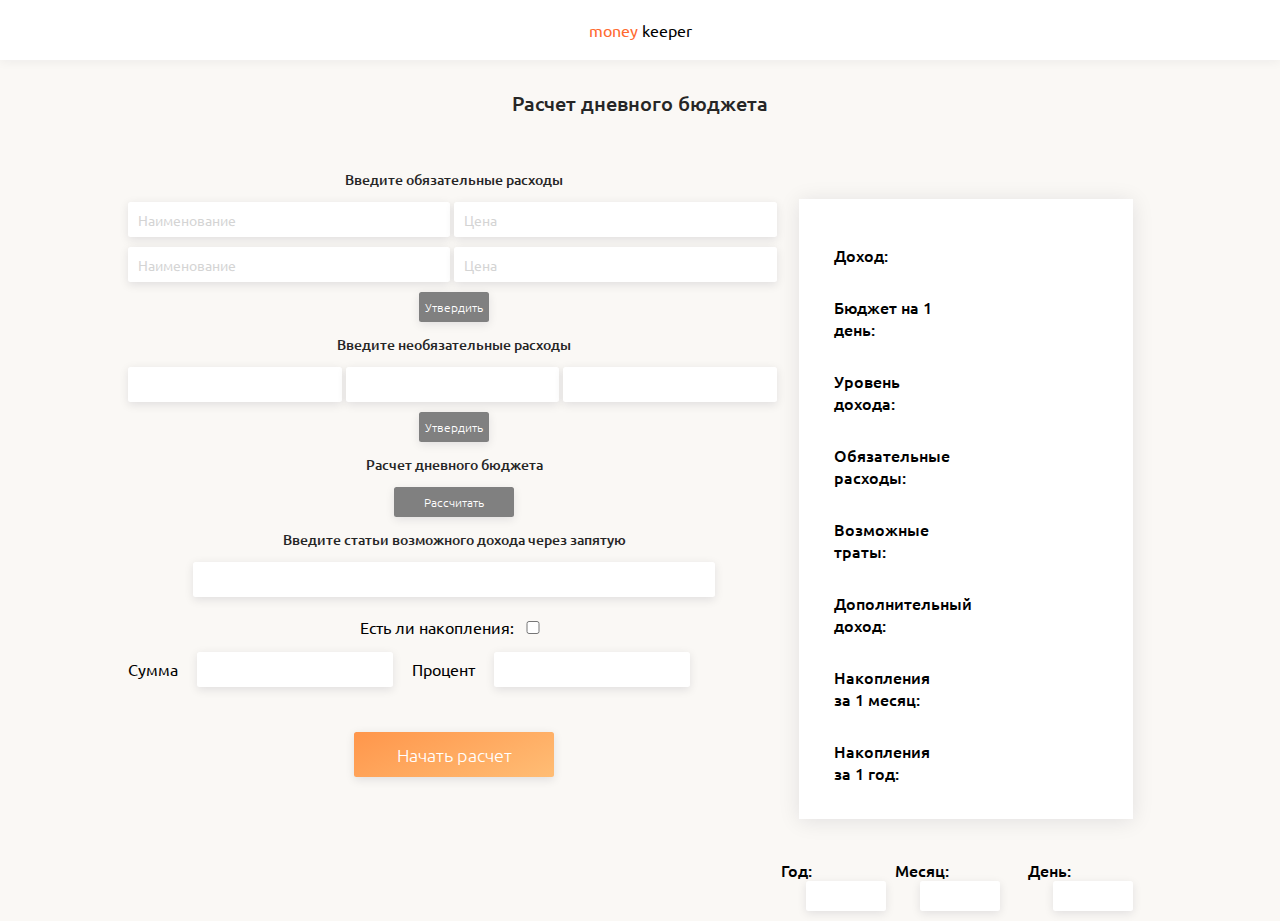
<file: keeper/index.html>
<!DOCTYPE html>
<html lang="en">
<head>
    <meta charset="UTF-8">
    <meta name="viewport" content="width=device-width, initial-scale=1.0">
    <meta http-equiv="X-UA-Compatible" content="ie=edge">
    <title>Document</title>
    <link href="https://fonts.googleapis.com/css?family=Ubuntu:300,400,500,700&amp;subset=cyrillic" rel="stylesheet">
    <link rel="stylesheet" href="css/style.css">
</head>
<body>
<div class="app">
    <div class="logo">
        <span>money</span>
        keeper
    </div>
    <div class="title">
        Расчет дневного бюджета
    </div>
    <div class="main">
        <div class="data">
            <div class="choose-expenses">Введите обязательные расходы</div>
            <input class="expenses-item" type="text" id="expenses_1" placeholder="Наименование">
			<input class="expenses-item" type="text" id="expenses_2" placeholder="Цена">
			<input class="expenses-item" type="text" id="expenses_3" placeholder="Наименование">
			<input class="expenses-item" type="text" id="expenses_4" placeholder="Цена">
            <button class="expenses-item-btn">Утвердить</button>
            
            <div class="optionalexpenses">Введите необязательные расходы</div>
			<input class="optionalexpenses-item" type="text" id="optionalexpenses_1">
			<input class="optionalexpenses-item" type="text" id="optionalexpenses_2">
			<input class="optionalexpenses-item" type="text" id="optionalexpenses_3">
            <button class="optionalexpenses-btn">Утвердить</button>
            
            <div class="count-budget">Расчет дневного бюджета</div>
            <button class="count-budget-btn">Рассчитать</button>
            <div class="choose-income-label">Введите статьи возможного дохода через запятую</div>
            <input class="choose-income" type="text" id="income">
            
            <div class="checksavings">Есть ли накопления: 
                <input id="savings" type="checkbox" />
            </div>
            <label for="sum">Сумма</label>
			<input class="choose-sum" id="sum" type="text">
			<label for="percent">Процент</label>
            <input class="choose-percent" id="percent" type="text">
            
            <div class="open">
                <button class="start" id="start">Начать расчет</button>
            </div>
        </div>
        <div class="result">
            <div class="result-table">
                <div class="budget">Доход: </div>
                <div class="budget-value"></div>
    
                <div class="daybudget">Бюджет на 1 день: </div>
                <div class="daybudget-value"></div>
    
                <div class="level">Уровень дохода: </div>
                <div class="level-value"></div>
    
                <div class="expenses">Обязательные расходы: </div>
                <div class="expenses-value"></div>
    
                <div class="optionalexpenses">Возможные траты: </div>
                <div class="optionalexpenses-value"></div>
    
                <div class="income">Дополнительный доход: </div>
                <div class="income-value"></div>
    
                <div class="monthsavings">Накопления за 1 месяц:</div>
                <div class="monthsavings-value"></div>
    
                <div class="yearsavings">Накопления за 1 год:</div>
                <div class="yearsavings-value"></div>
            </div>
            <div class="time-data">
                <div class="year">
                    Год:
                    <input class="year-value" type="text" readonly>
                </div>
                <div class="month">
                    Месяц:
                    <input class="month-value" type="text" readonly>
                </div>
                <div class="day">
                    День:
                    <input class="day-value" type="text" readonly>
                </div>
            </div>
        </div>
    </div>
</div>
    <script src="js/main.js"></script>
</body>
</html>
</file>
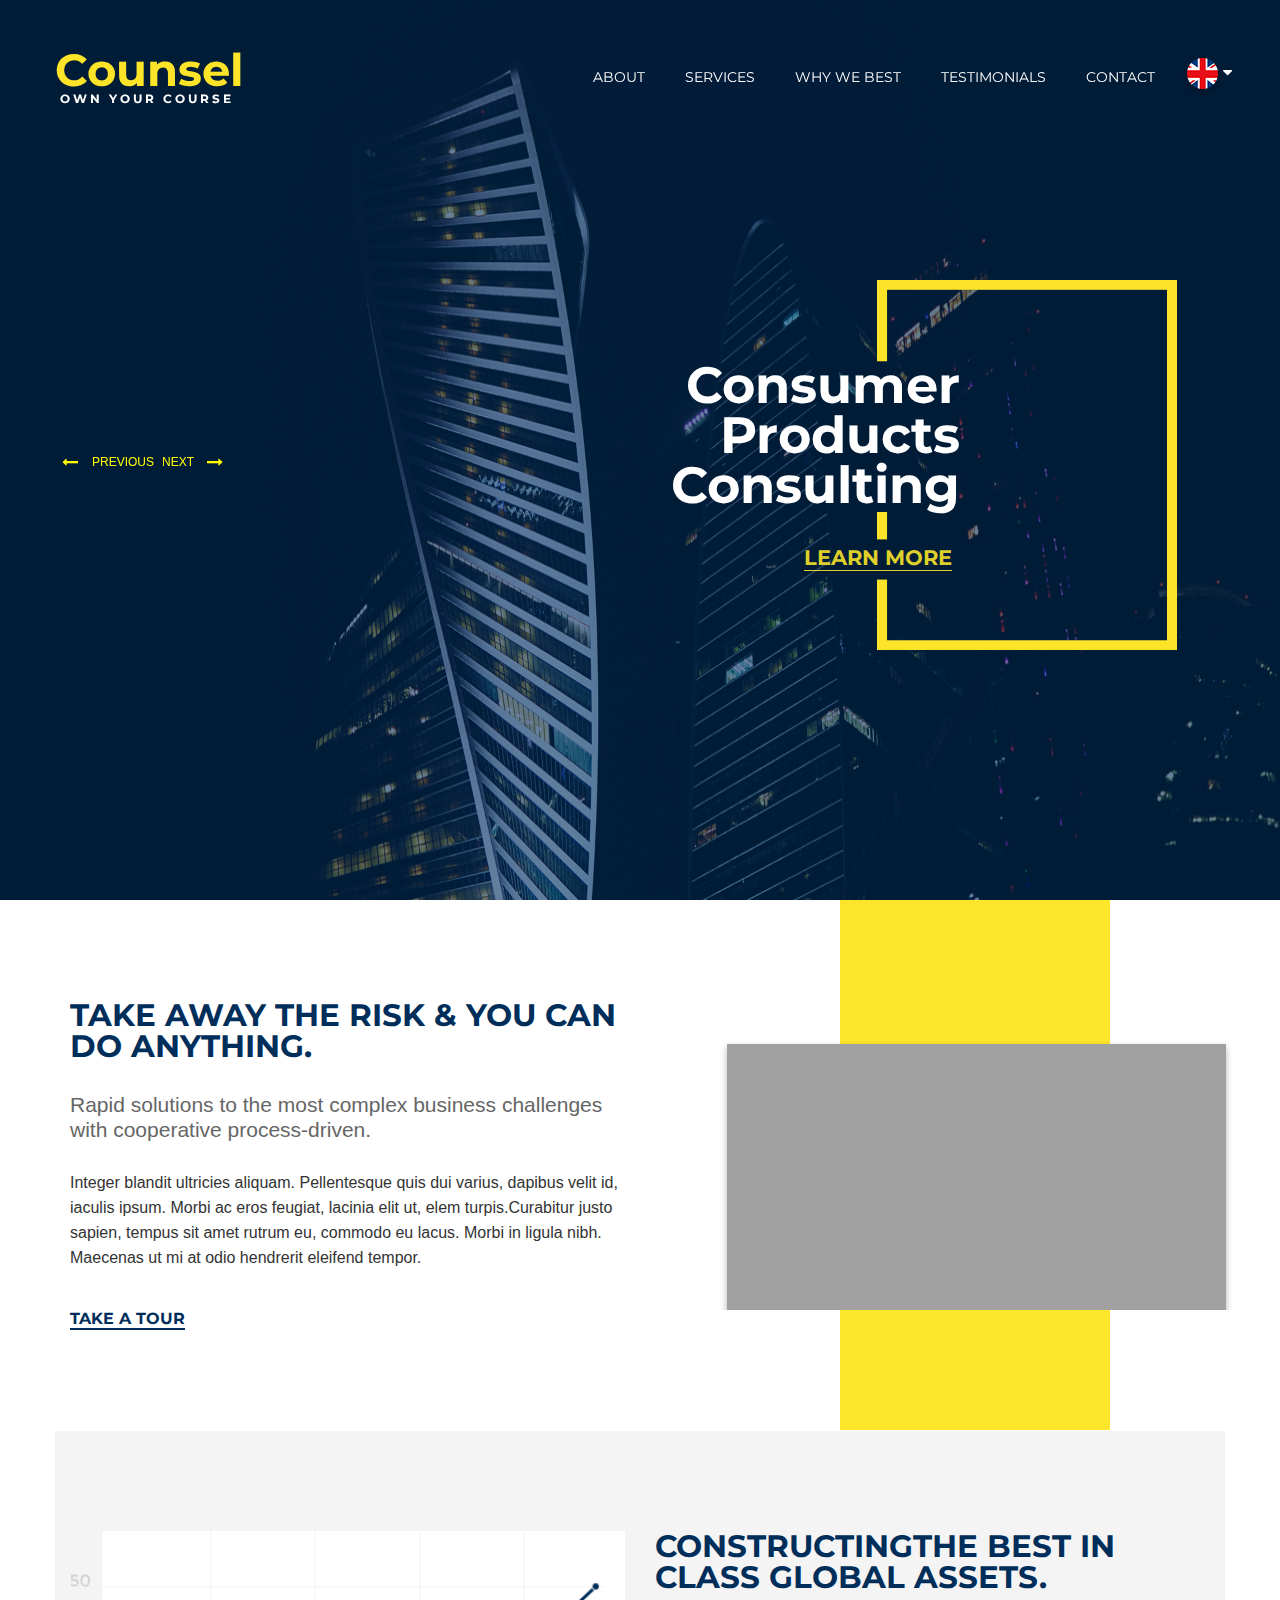
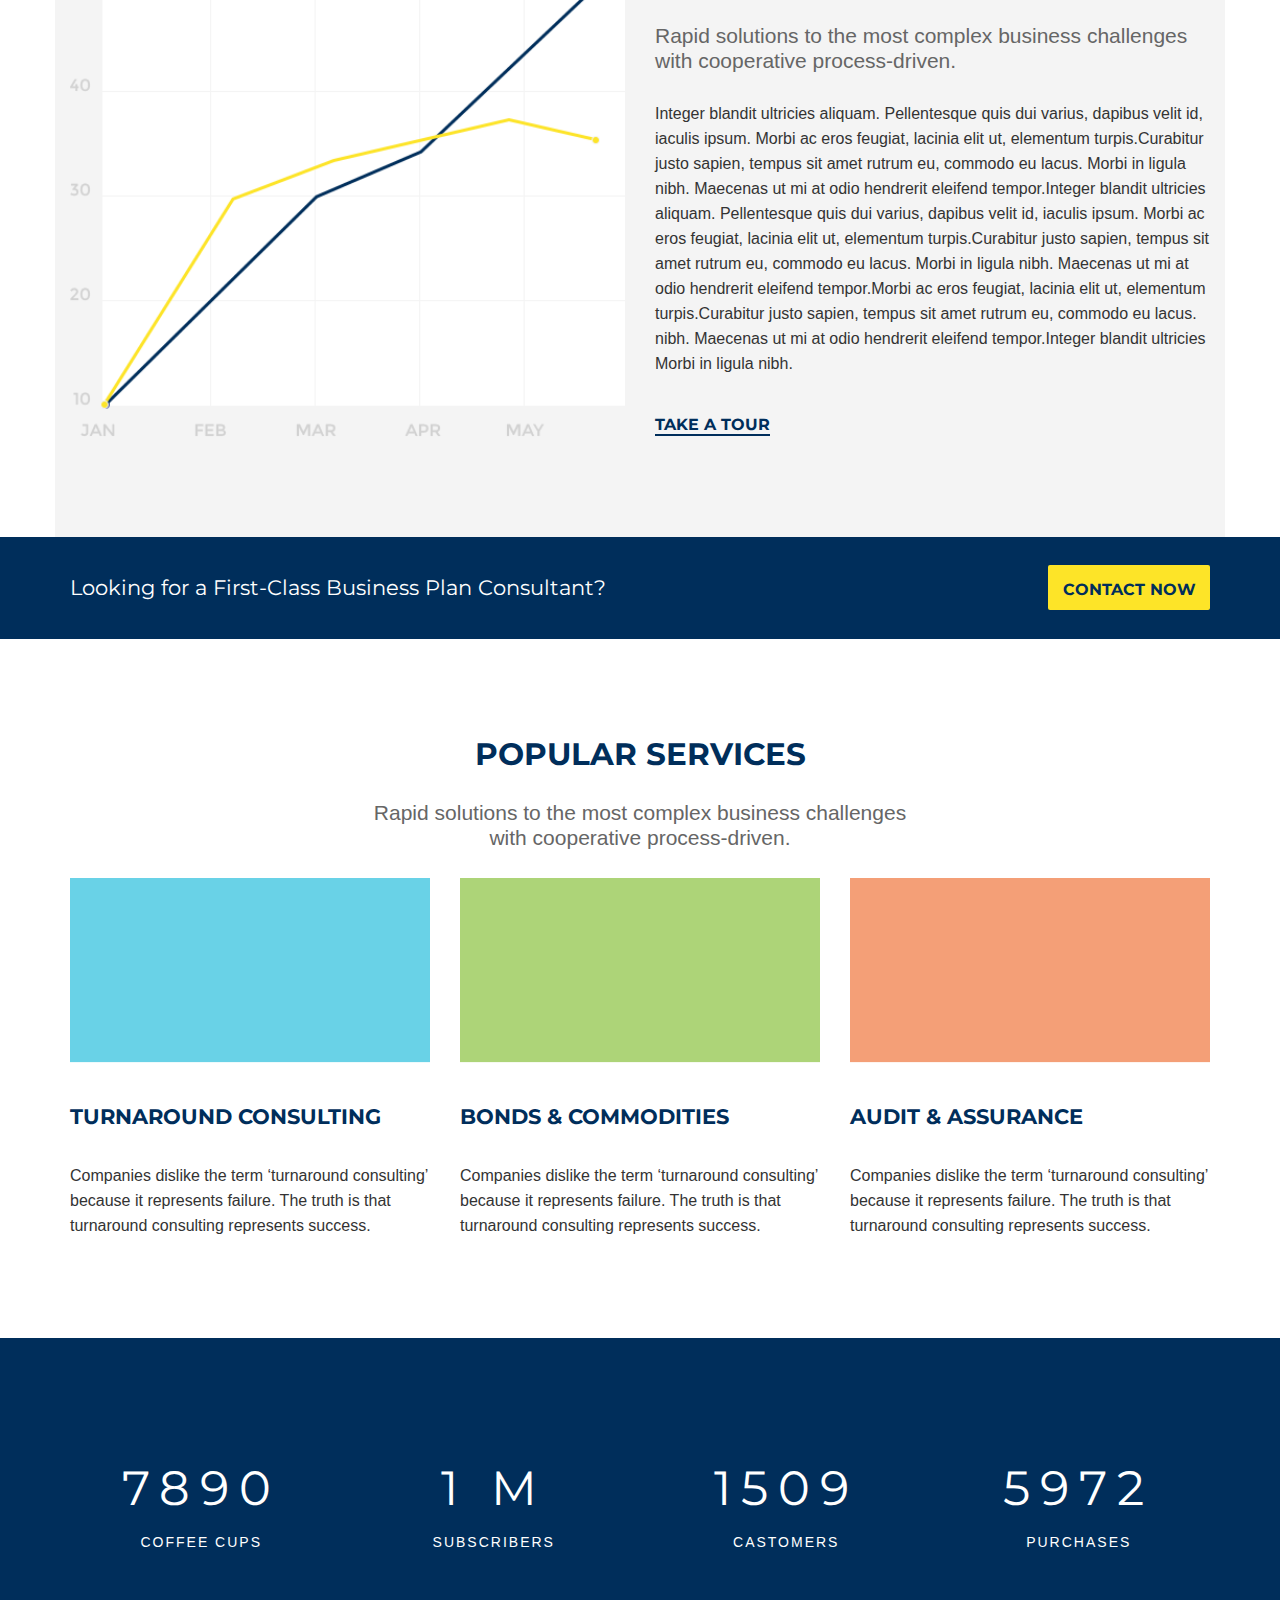
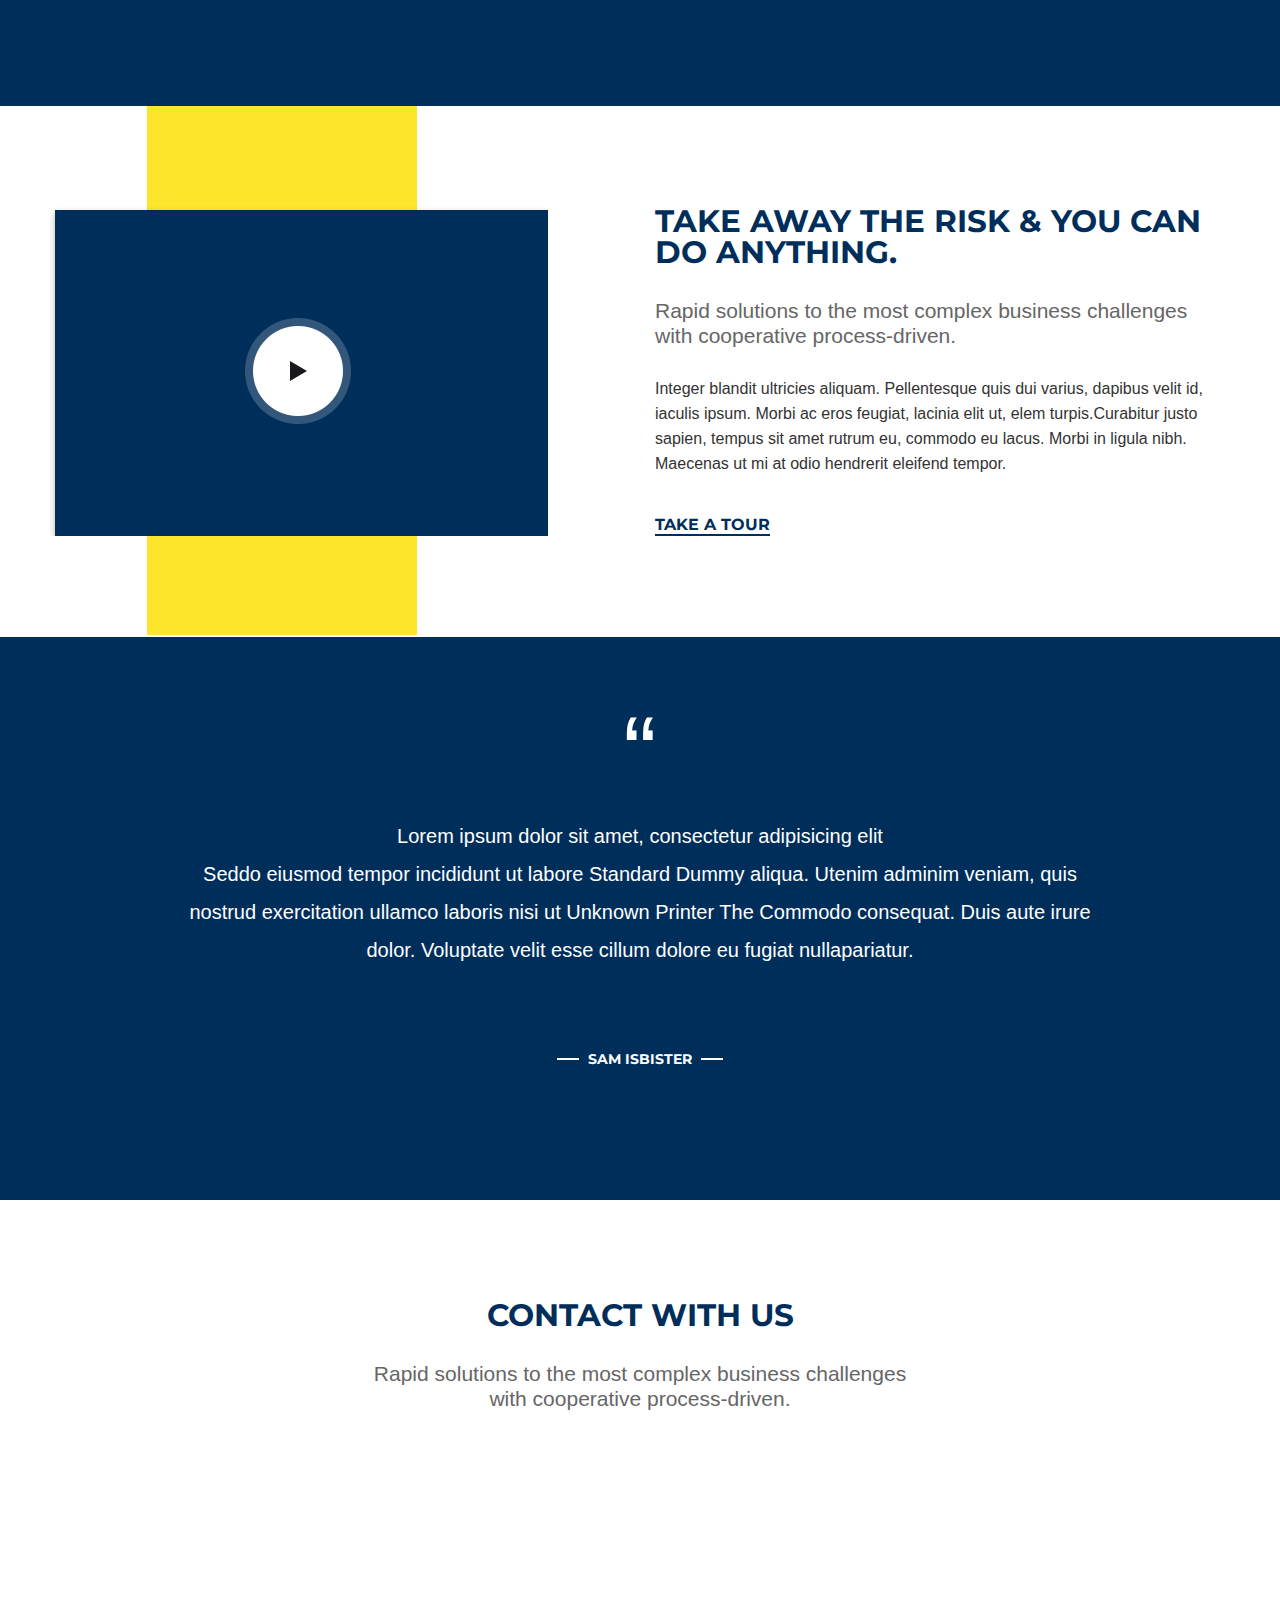
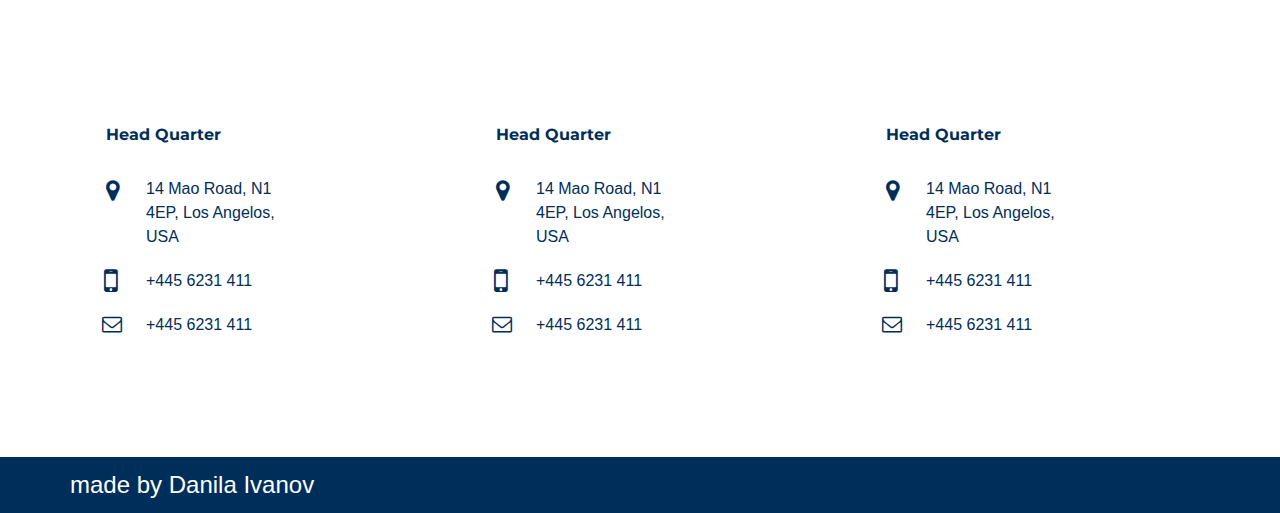
<file: landing/index.html>
<!DOCTYPE html>
<html lang="en">
<head>
  <meta charset="UTF-8">
  <meta name="viewport" content="width=device-width, initial-scale=1.0">
  <link rel="stylesheet" href="./css/reset.css">
  <link rel="stylesheet" href="./css/bootstrap.min.css">
  <link rel="stylesheet" href="./css/style.css">
  <link rel="stylesheet" href="./font-awesome-4.7.0/css/font-awesome.min.css">
  <title>Document</title>
</head>
<body>
  <!-- HEADER -->
  <header>
    <div class="container-fluid absolute">
      <div class="slider">
        <div class="slider__item"><img src="./img/Slider.jpg" alt=""><div class="slide-block"><div class="slide-block-text">
          Consumer Products
          Consulting</div><a class="slide-block-link" href="#">LEARN MORE</a><img src="./icons/Border.png" alt="" class="slide-block-img"></div></div>
        <div class="slider__item"><img src="./img/Slider.jpg" alt=""></div>
      </div>
    </div>

    <div class="container" style="position: relative;">
      <nav class="navbar navbar-expand-lg absolute navbar-dark">
        <div class="header__brand">
          <div class="lable">Counsel</div>
          <div class="sublable">OWN YOUR COURSE</div>
        </div>
        <button class="navbar-toggler" type="button" data-toggle="collapse" data-target="#navbarNavAltMarkup" aria-controls="navbarNavAltMarkup" aria-expanded="false" aria-label="Toggle navigation">
          <span class="navbar-toggler-icon"></span>
        </button>
        <div class="collapse navbar-collapse " id="navbarNavAltMarkup">
          <div class="navbar-nav ml-auto header__list">
              <div class="list_item"><a href="#">ABOUT</a></div>
              <div class="list_item"><a href="#">SERVICES</a></div>
              <div class="list_item"><a href="#">WHY WE BEST</a></div>
              <div class="list_item"><a href="#">TESTIMONIALS</a></div>
              <div class="list_item"><a href="#">CONTACT</a></div>
              <div class="list-lang"><img src="./icons/english.png" alt=""> <i class="fa fa-caret-down" aria-hidden="true"></i></div>
          </div>
        </div>
      </nav>
    </div>
  </header>
  <div class="space-block"></div>
  <!-- BODY -->
  <div class="body">
    <div class="container ">
      <div class="row content__block">
        <div class="col-lg-6 col-md-12">
          <h2 class="content__lable">Take away the risk & you  can do anything.</h2>
          <h3 class="content__sublable">Rapid solutions to the most complex business challenges with cooperative process-driven.</h3>
          <h3 class="content__text">Integer blandit ultricies aliquam. Pellentesque quis dui varius, dapibus velit id, iaculis ipsum. Morbi ac eros feugiat, lacinia elit ut, elem turpis.Curabitur justo sapien, tempus sit amet rutrum eu, commodo eu lacus. Morbi in ligula nibh. Maecenas ut mi at odio hendrerit eleifend tempor.</h3>
          <a href="#" class="content__link">TAKE A TOUR</a>
        </div>
      </div>
      <div class="color-block-yellow">
      </div>
      <div class="color-block-gray">
      </div>
      <div class="row content__block gray">
        <div class="col-lg-6">
          <div class="content__block-img">
            <img src="./img/Graph.png" alt="">
          </div>
        </div>
        <div class="col-lg-6">
          <h2 class="content__lable">Constructingthe  best in class global assets.</h2>
        <h3 class="content__sublable">Rapid solutions to the most complex business challenges with cooperative process-driven.</h3>
        <h3 class="content__text">Integer blandit ultricies aliquam. Pellentesque quis dui varius, dapibus velit id, iaculis ipsum. Morbi ac eros feugiat, lacinia elit ut, elementum turpis.Curabitur justo sapien, tempus sit amet rutrum eu, commodo eu lacus. Morbi in ligula nibh. Maecenas ut mi at odio hendrerit eleifend tempor.Integer blandit ultricies aliquam. Pellentesque quis dui varius, dapibus velit id, iaculis ipsum. Morbi ac eros feugiat, lacinia elit ut, elementum turpis.Curabitur justo sapien, tempus sit amet rutrum eu, commodo eu lacus. Morbi in ligula nibh. Maecenas ut mi at odio hendrerit eleifend tempor.Morbi ac eros feugiat, lacinia elit ut, elementum turpis.Curabitur justo sapien, tempus sit amet rutrum eu, commodo eu lacus. nibh. Maecenas ut mi at odio hendrerit eleifend tempor.Integer blandit 
          ultricies Morbi in ligula nibh.</h3>
        <a href="#" class="content__link">TAKE A TOUR</a>
        </div>
      </div>
    </div>
    <div class="container-fluid blue">
      <div class="container ">
        <div class="row">
          <div class="col-lg-7 col-md-8">
            <div class="question-block">
              Looking for a First-Class Business Plan Consultant?
            </div>
          </div>
          <div class="col-lg-2 offset-lg-3 col-md-2 offset-md-2 right">
            <button class="contact-btn">
              CONTACT NOW
            </button>
          </div>
        </div>
      </div>
    </div>
    <div class="container">
      <div class="row content__block">
        <div class="col-lg-6 offset-lg-3 ">
          <h2 class="content__lable center ">Popular Services</h2>
          <h3 class="content__sublable center">Rapid solutions to the most complex business challenges with cooperative process-driven.
          </h3>
        </div>
        <div class="w-100"></div>
        <div class="col-lg-4">
          <img class="content__img" src="./img/blue.png" alt="">
          <div class="content__lable_little">
            Turnaround Consulting
          </div>
          <div class="content__text" style="margin-bottom: 0px;">
            Companies dislike the term ‘turnaround consulting’ because it represents failure. The truth is that turnaround consulting represents success.
          </div>
        </div>
        <div class="col-lg-4">
          <img class="content__img" src="./img/green.png" alt="">
          <div class="content__lable_little">
              Bonds & Commodities
          </div>
          <div class="content__text" style="margin-bottom: 0px;">
              Companies dislike the term ‘turnaround consulting’ because it represents failure. The truth is that turnaround consulting represents success.
          </div>
        </div>
        <div class="col-lg-4">
          <img class="content__img" src="./img/orange.png" alt="">
          <div class="content__lable_little">
              Audit & Assurance
          </div>
          <div class="content__text" style="margin-bottom: 0px;">
              Companies dislike the term ‘turnaround consulting’ because it represents failure. The truth is that turnaround consulting represents success.
          </div>
        </div>
      </div>
    </div>
    <div class="container-fluid blue">
      <div class="container">
        <div class="row ">
          <div class="col-lg-3 col-md-6 col-sm-6">
            <div class="number center">
              7890
            </div>
            <div class="number-text center">
              Coffee cups
            </div>
          </div>
          <div class="col-lg-3 col-md-6 col-sm-6">
            <div class="number center">
              1 M
            </div>
            <div class="number-text center">
              Subscribers
            </div>
          </div>
          <div class="col-lg-3 col-md-6 col-sm-6">
            <div class="number center">
              1509
            </div>
            <div class="number-text center">
              Castomers
            </div>
          </div>
          <div class="col-lg-3 col-md-6 col-sm-6">
            <div class="number center">
              5972
            </div>
            <div class="number-text center">
              Purchases
            </div>
          </div>
          
        </div>
      </div>
    </div>
    <div class="container">
      <div class="row content__block">
        <div class="col-lg-6">
          <div class="video-block">
            
          </div>
          <div class="video">
              <a href="#"><img src="./img/Video Button.png" alt="" class="player"></a>
            </div>
        </div>
        <div class="col-lg-6">
          <h2 class="content__lable">Take away the risk & you  can do anything.</h2>
          <h3 class="content__sublable">Rapid solutions to the most complex business challenges with cooperative process-driven.</h3>
          <h3 class="content__text">Integer blandit ultricies aliquam. Pellentesque quis dui varius, dapibus velit id, iaculis ipsum. Morbi ac eros feugiat, lacinia elit ut, elem turpis.Curabitur justo sapien, tempus sit amet rutrum eu, commodo eu lacus. Morbi in ligula nibh. Maecenas ut mi at odio hendrerit eleifend tempor.</h3>
          <a href="#" class="content__link">TAKE A TOUR</a>
        </div>
      </div>
    </div>
    <div class="container-fluid blue">
      <div class="container">
        <div class="row ">
          <div class="col-lg-10 offset-lg-1">
            <div class="feedback-block ">
                Lorem ipsum dolor sit amet, consectetur adipisicing elit <br>
  Seddo eiusmod tempor incididunt ut labore Standard Dummy aliqua. Utenim adminim veniam, quis nostrud exercitation ullamco laboris nisi ut Unknown Printer The Commodo consequat. Duis aute irure dolor.
  Voluptate velit esse cillum dolore eu fugiat nullapariatur.
            </div>
            <div class="feedback-author">
              SAM ISBISTER
            </div>
          </div>
        </div>
      </div>
    </div>
    <div class="container">
      <div class="row content__block">
        <div class="col-lg-6 offset-lg-3">
          <div class="content__lable center">
            Contact with us
          </div>
          <div class="content__sublable center">
            Rapid solutions to the most complex business challenges with cooperative process-driven.
          </div>
        </div>
        <div class="w-100"></div>
        <div class="col-lg-4">
          <div class="map-block">
            <script type="text/javascript" charset="utf-8" async src="https://api-maps.yandex.ru/services/constructor/1.0/js/?um=constructor%3A0cb859d45827f602dc8bb64f888eb099a327b9eac86b8880e0b1d88d209aa5ed&amp;width=100%25&amp;height=240&amp;lang=ru_RU&amp;scroll=true"></script>
          </div>
          <div class="info-block">
            <div class="office-name">
              Head Quarter
            </div>
            <div class="adress">
              14 Mao Road, N1 4EP, 
  Los Angelos, USA
            </div>
            <a href="tel:4456231411" class="tel1 tel">+445 6231 411</a>
            <a href="tel:4456231411" class="tel2 tel">+445 6231 411</a>
          </div>
        </div>
        <div class="col-lg-4 d-sm-none d-none d-md-block">
          <div class="map-block">
            <script type="text/javascript" charset="utf-8" async src="https://api-maps.yandex.ru/services/constructor/1.0/js/?um=constructor%3A0cb859d45827f602dc8bb64f888eb099a327b9eac86b8880e0b1d88d209aa5ed&amp;width=100%25&amp;height=240&amp;lang=ru_RU&amp;scroll=true"></script>
          </div>
          <div class="info-block">
            <div class="office-name">
              Head Quarter
            </div>
            <div class="adress">
              14 Mao Road, N1 4EP, 
  Los Angelos, USA
            </div>
            <a href="tel:4456231411" class="tel1 tel">+445 6231 411</a>
            <a href="tel:4456231411" class="tel2 tel">+445 6231 411</a>
          </div>
        </div>
        <div class="col-lg-4 d-sm-none d-none d-md-block">
          <div class="map-block">
            <script type="text/javascript" charset="utf-8" async src="https://api-maps.yandex.ru/services/constructor/1.0/js/?um=constructor%3A0cb859d45827f602dc8bb64f888eb099a327b9eac86b8880e0b1d88d209aa5ed&amp;width=100%25&amp;height=240&amp;lang=ru_RU&amp;scroll=true"></script>
          </div>
          <div class="info-block">
            <div class="office-name">
              Head Quarter
            </div>
            <div class="adress">
              14 Mao Road, N1 4EP, 
  Los Angelos, USA
            </div>
            <a href="tel:4456231411" class="tel1 tel">+445 6231 411</a>
            <a href="tel:4456231411" class="tel2 tel">+445 6231 411</a>
          </div>
        </div>
      </div>

    </div>
  </div>
  
  <!-- FOOTER -->
  <div class="container-fluid blue">
    <div class="container">
      <div class="row">
        <div class="col-lg-4">
          <div class="fb">
            made by <a href="https://vk.com/freak1ngawesome">Danila Ivanov</a>
          </div>
        </div>
      </div>
    </div>
  </div>
  <!-- OTHERS -->
  <!-- Подключаем скрипты -->
  <script src="https://code.jquery.com/jquery-3.5.1.min.js"></script>
  <script src="./js/bootstrap.min.js"></script>
  <script src="./js/slick.min.js"></script>
  <script src="./js/main.js"></script>
</body>
</html>
</file>
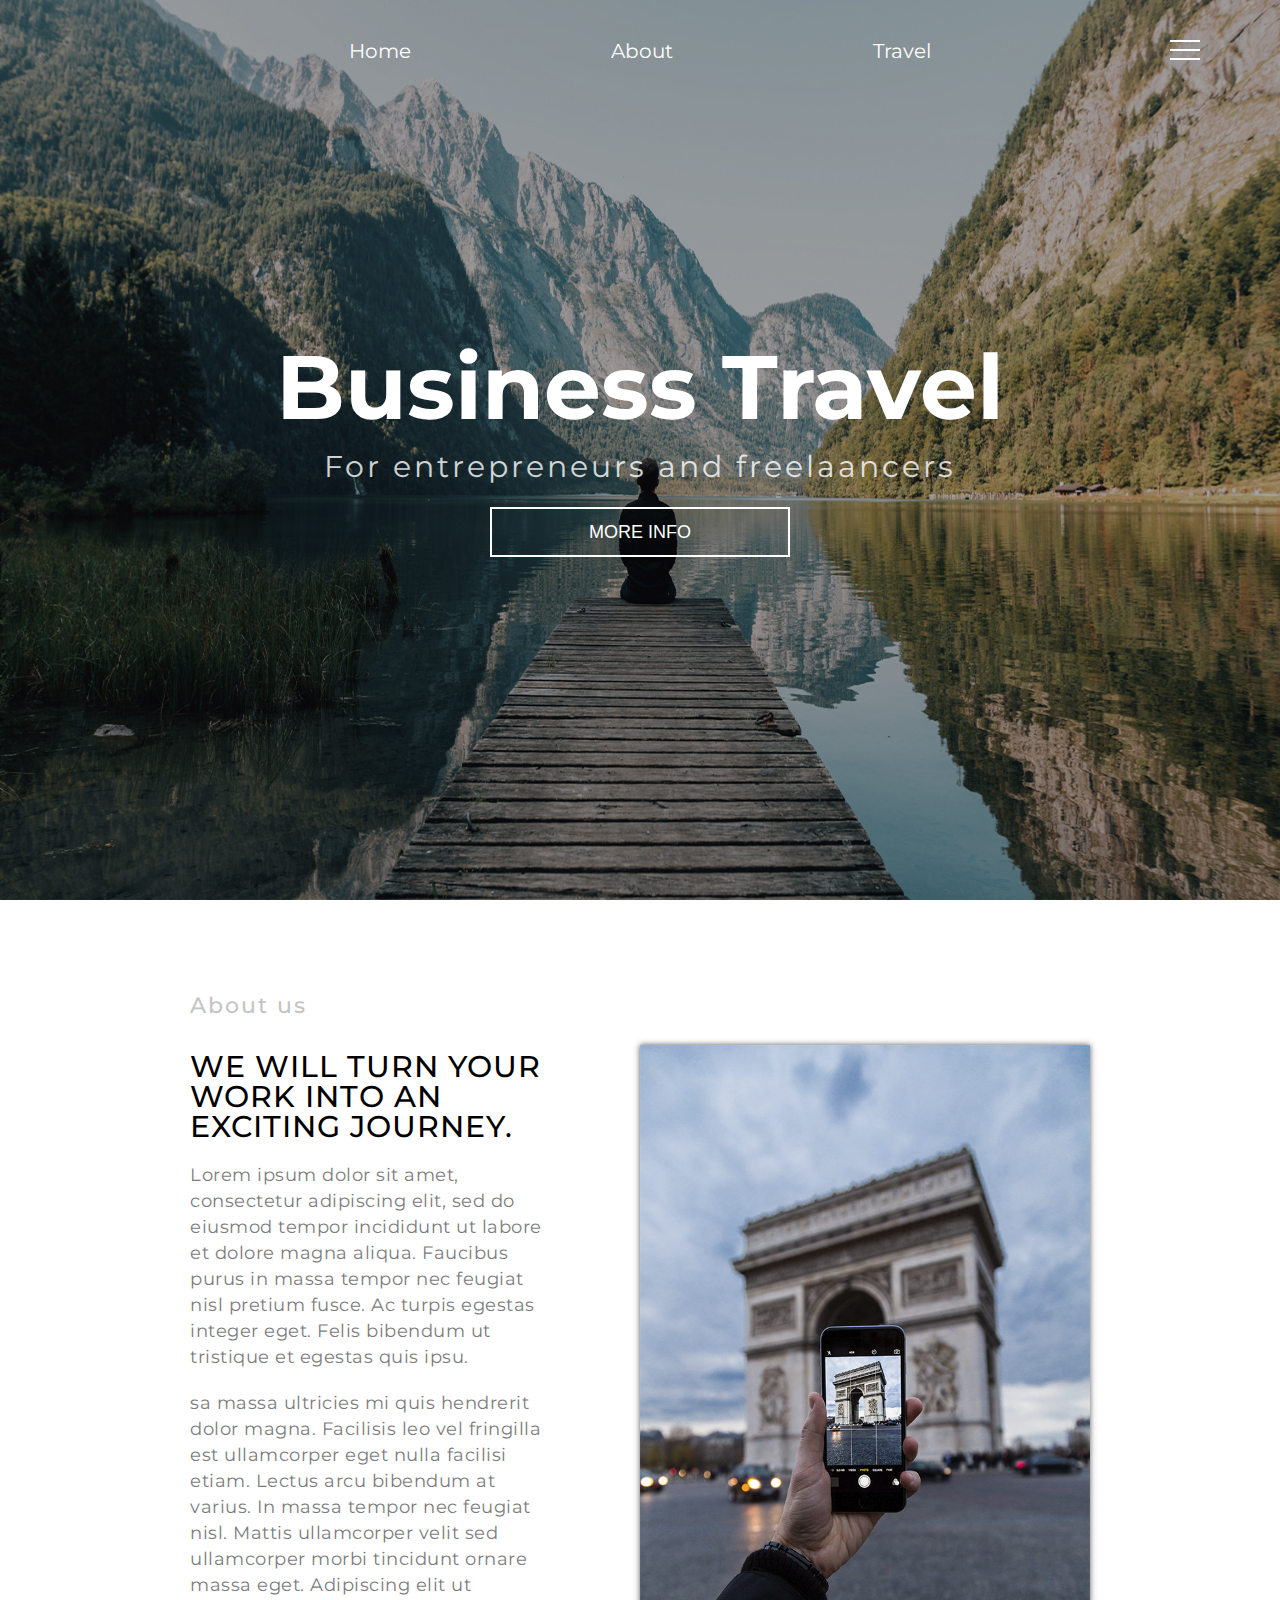
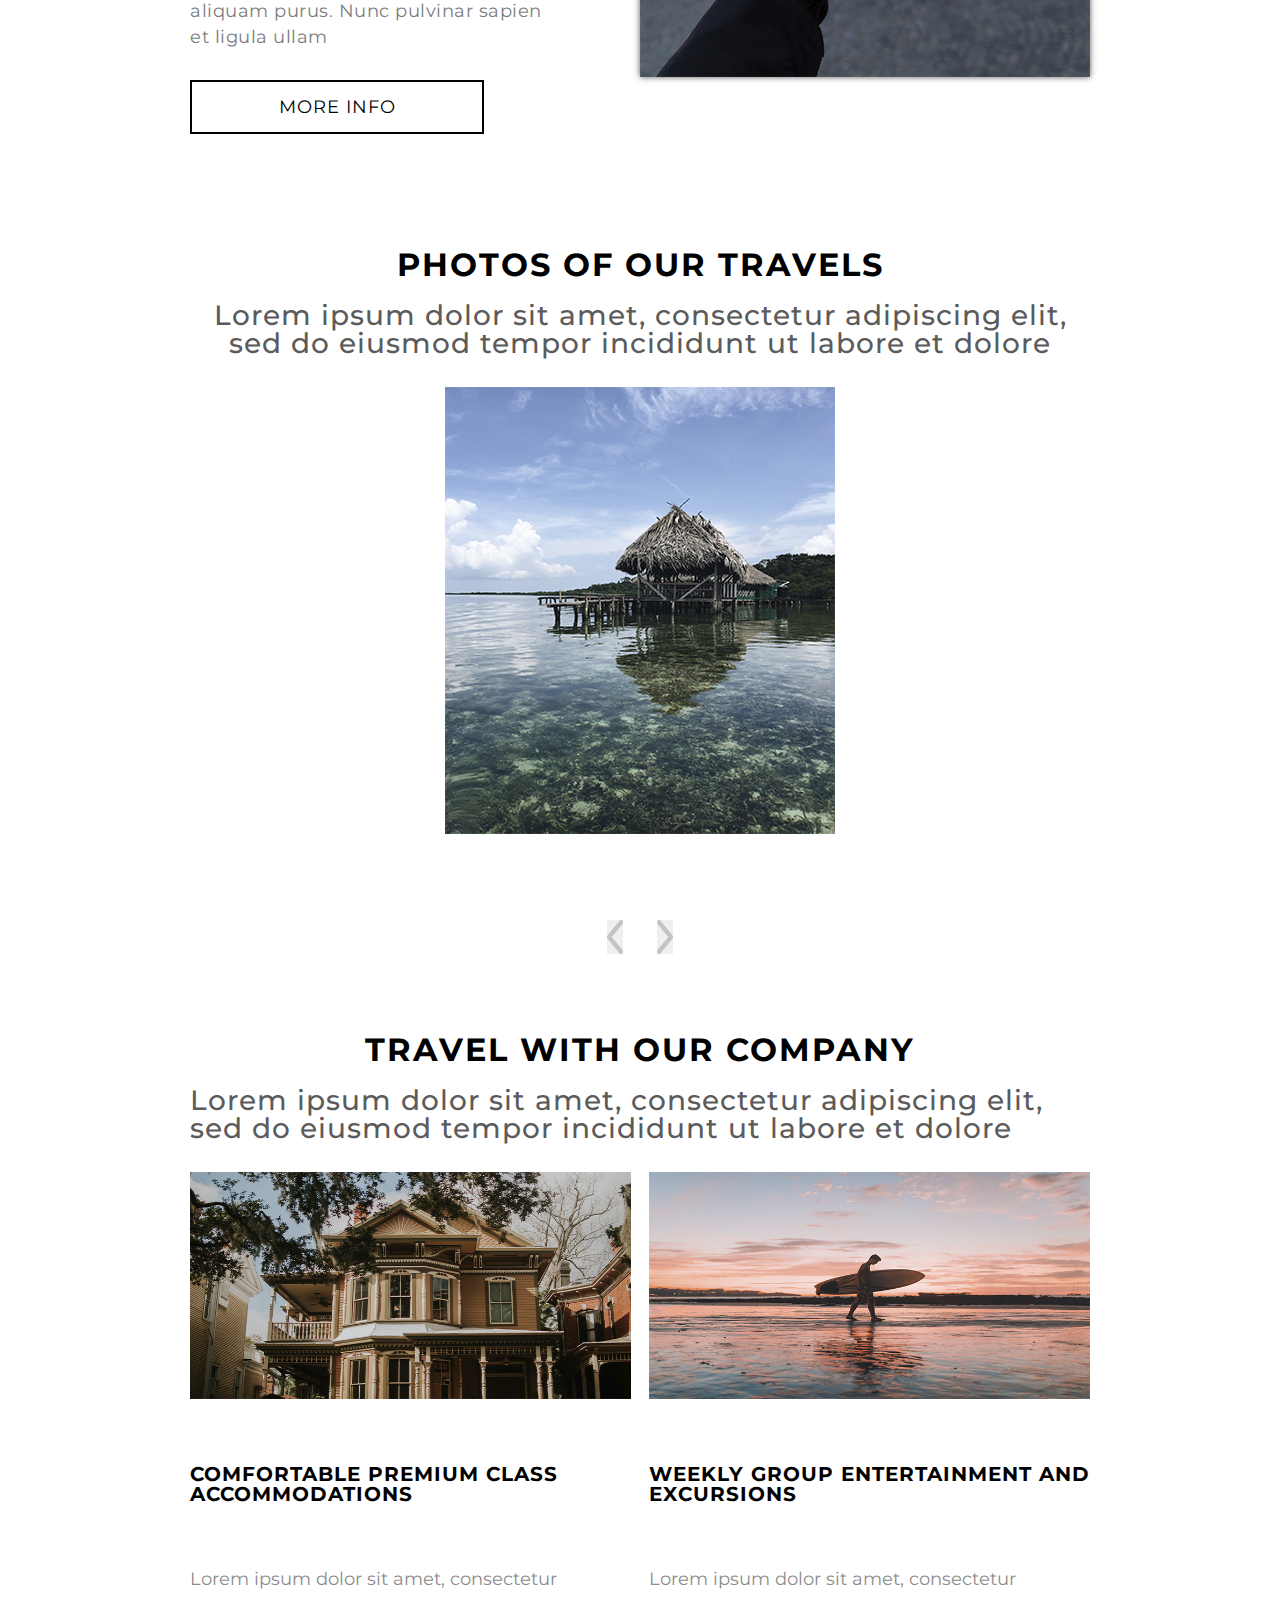
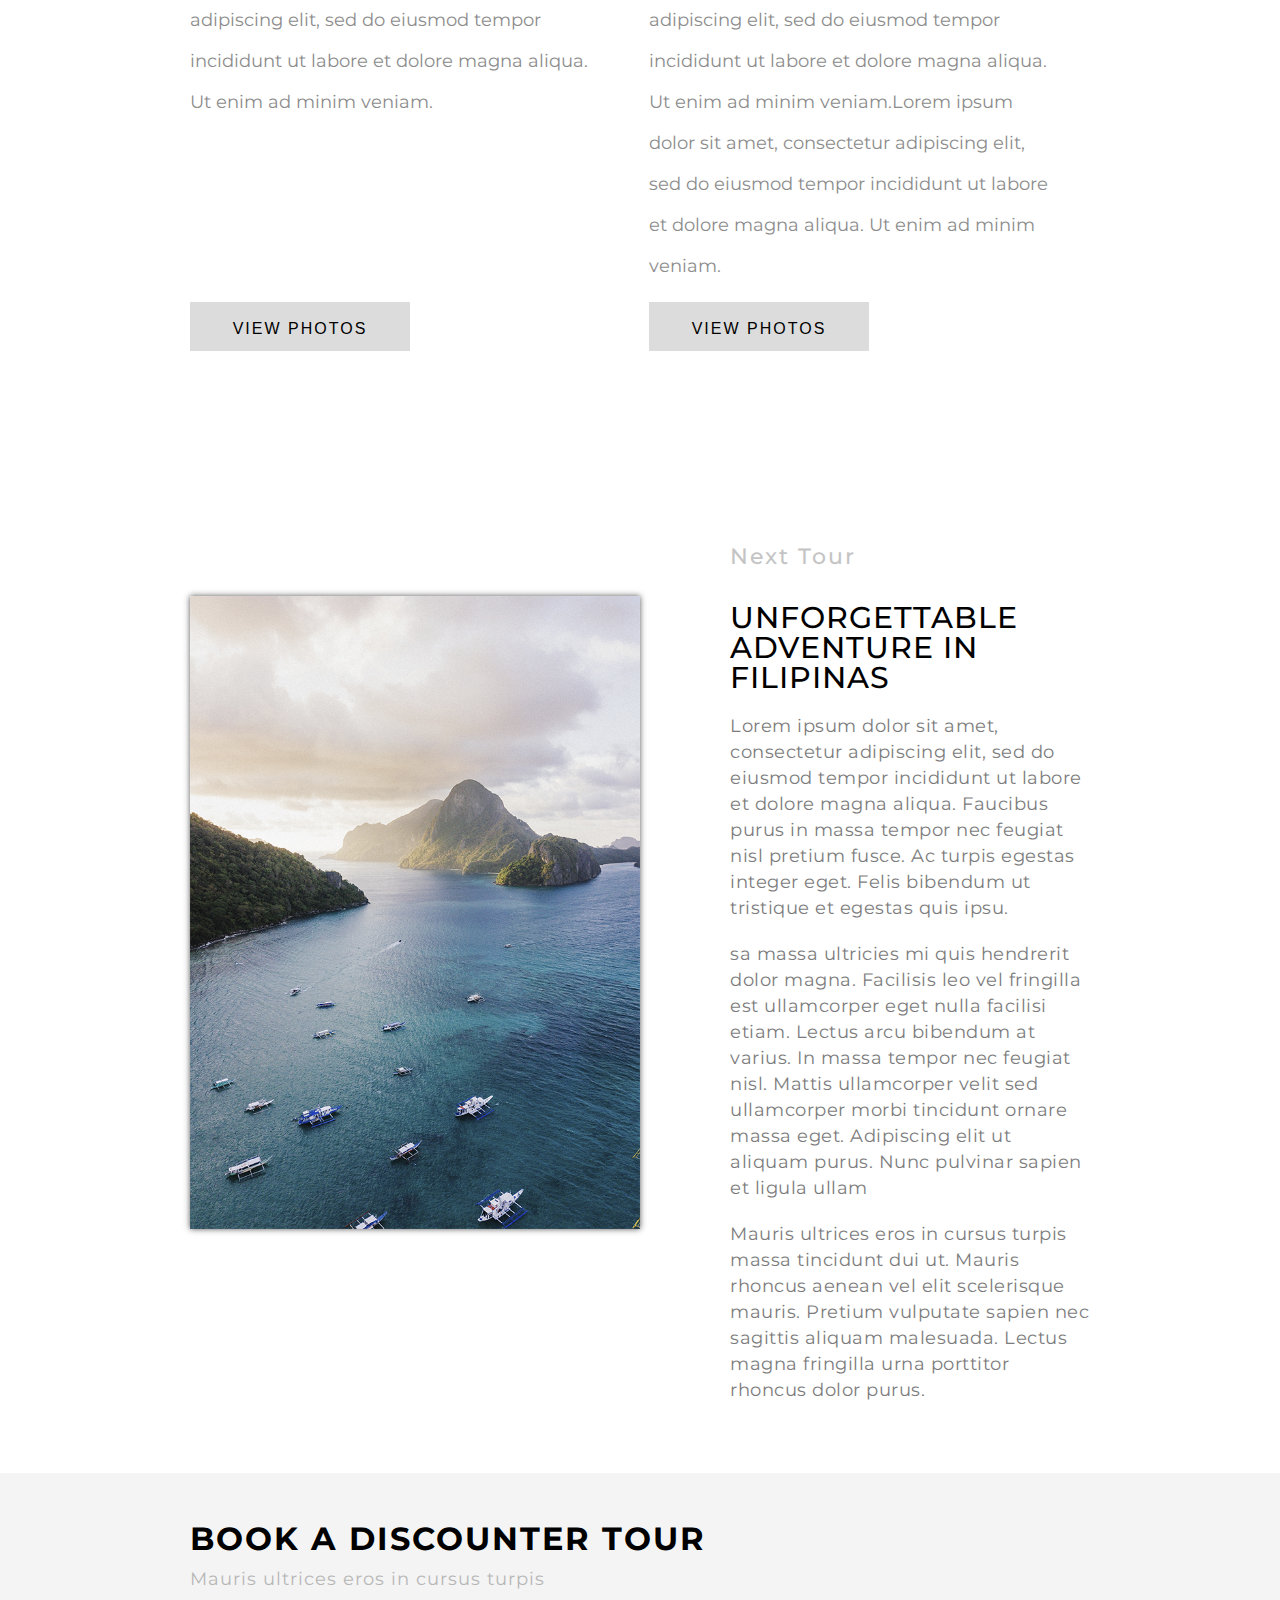
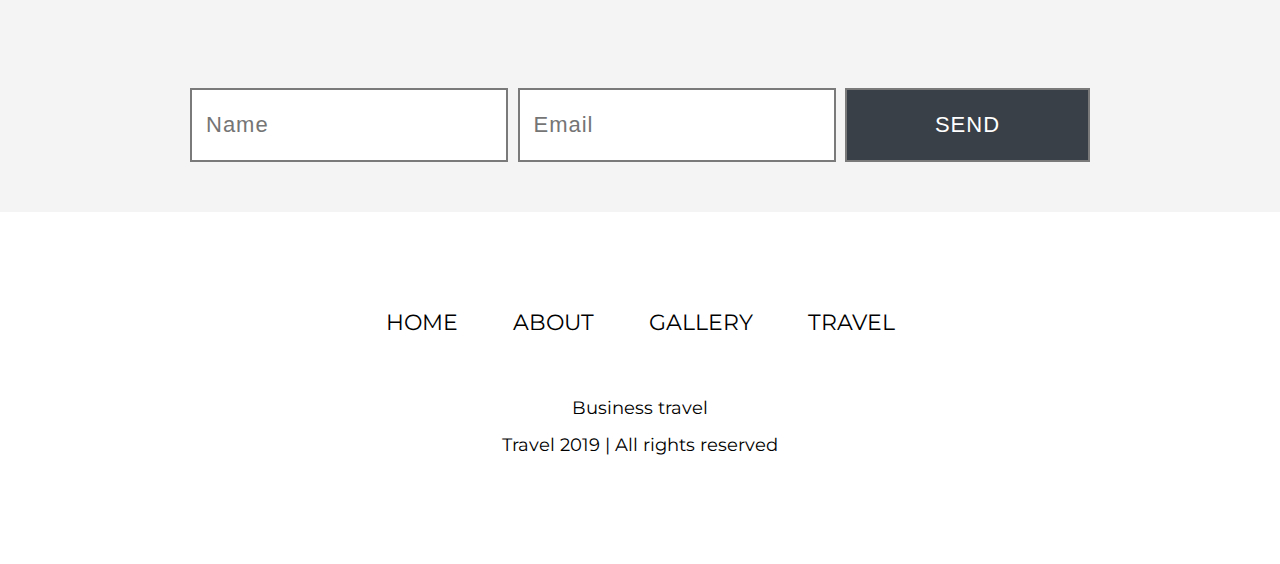
<file: travel/index.html>
<!DOCTYPE html>
<html lang="en">
<head>
  <meta charset="UTF-8">
  <meta name="viewport" content="width=device-width, initial-scale=1.0">
  <link rel="stylesheet" href="./css/reset.css">
  <link rel="stylesheet" href="./css/style.css">
  <title>Travel</title>
</head>
<body>
  <!-- HEADER -->
  <header class="header">
    <div class="header__bg">
      <img src="./img/header_bg.jpg" alt="">
    </div>
    <div class="header__top">
      <ul class="menu">
        <li class="menu_link"><a href="#">Home</a></li>
        <li class="menu_link"><a href="#">About</a></li>
        <li class="menu_link"><a href="#">Travel</a></li>
      </ul>
    </div>
    <div class="header__text">
      <div class="text_label">Business Travel</div>
      <div class="text_sublabel">For entrepreneurs and freelaancers</div>
      <button class="text_btn">
        <span class="more-info">more info</span>
      </button>
    </div>
    <div class="header__sidebar">
      <ul class="menu">
        <li class="menu_link"><a href="#">Instagram</a></li>
        <li class="menu_link"><a href="#">Twitter</a></li>
        <li class="menu_link"><a href="#">Facebook</a></li>
      </ul>
    </div>
    <div class="header-burger">
      <span></span>
    </div>
  </header>
  <!-- BODY -->
  <div class="main">
    <div class="container">
      <div class="content-block block1">
        <div class="text-block">
          <div class="text-block_about">About us</div>
          <div class="text-block_label">WE WILL TURN YOUR WORK INTO
            AN EXCITING JOURNEY.</div>
          <div class="text-block_text">
            <p>Lorem ipsum dolor sit amet, consectetur adipiscing elit, 
              sed do eiusmod tempor incididunt ut labore et dolore 
              magna aliqua. Faucibus purus in massa tempor nec 
              feugiat nisl pretium fusce. Ac turpis egestas integer eget.
              Felis bibendum ut tristique et egestas quis ipsu. </p>
            <p>sa massa ultricies mi quis hendrerit dolor magna. Facilisis 
              leo vel fringilla est ullamcorper eget nulla facilisi etiam. 
              Lectus arcu bibendum at varius. In massa tempor nec 
              feugiat nisl. Mattis ullamcorper velit sed ullamcorper 
              morbi tincidunt ornare massa eget. Adipiscing elit ut 
              aliquam purus. Nunc pulvinar sapien et ligula ullam</p>
          </div>
          <div class="text-block_btn"><a href="#" class="btn_link"><span>
            more info</span></a></div>
        </div>
        <div class="pic-block">
          <img src="./img/pic1_1.png" alt="">
        </div>
      </div>
      <div class="content-block slider-block">
        <div class="slider_label label">PHOTOS OF OUR TRAVELS</div>
        <div class="slider_sublable sublabel">Lorem ipsum dolor sit amet, consectetur adipiscing elit, 
          sed do eiusmod tempor incididunt ut labore et dolore   </div>
        <div class="slider">
          <div class="slider-item hide">
            <div class="slider-item_row">
              <img src="./img/2_1.png" alt="">
              <img src="./img/2_2.png" alt="">
              <img src="./img/2_3.png" alt="">
            </div>
            <div class="slider-item_row">
              <img src="./img/2_4.png" alt="">
              <img src="./img/2_5.png" alt="">
              <img src="./img/2_6.png" alt="">
            </div>
            <div class="slider-item_row">
              <img src="./img/2_7.png" alt="">
              <img src="./img/2_8.png" alt="">
              <img src="./img/2_9.png" alt="">
            </div>
          </div>
          <div class="slider-item hide">
            <div class="slider-item_row">
              <img src="./img/2_1.png" alt="">
              <img src="./img/2_2.png" alt="">
              <img src="./img/2_3.png" alt="" >
            </div>
            <div class="slider-item_row">
              <img src="./img/2_4.png" alt="">
              <img src="./img/2_5.png" alt="">
              <img src="./img/2_6.png" alt="" >
            </div>
            <div class="slider-item_row">
              <img src="./img/2_7.png" alt="">
              <img src="./img/2_8.png" alt="">
              <img src="./img/2_9.png" alt="" >
            </div>
          </div>
          <div class="slider-item show">
            <div class="slider-item_row">
              <img src="./img/2_1.png" alt="">
            </div>
          </div>
          <div class="slider-item show">
            <div class="slider-item_row">
              <img src="./img/2_2.png" alt="">
            </div>
          </div>
          <div class="slider-item show">
            <div class="slider-item_row">
              <img src="./img/2_3.png" alt="">
            </div>
          </div>
        </div>
      </div>
      <div class="content-block block2">
        <div class="label">TRAVEL WITH OUR COMPANY</div>
        <div class="sublabel">Lorem ipsum dolor sit amet, consectetur adipiscing elit, 
          sed do eiusmod tempor incididunt ut labore et dolore</div>
        <div class="items-block">
          <div class="article-item">
            <img src="./img/3_1.png" alt="">
            <div class="article-label">COMFORTABLE PREMIUM CLASS ACCOMMODATIONS</div>
            <div class="article-text">Lorem ipsum dolor sit amet, consectetur adipiscing 
              elit, sed do eiusmod tempor incididunt ut labore et 
              dolore magna aliqua. Ut enim ad minim veniam.</div>
            <button class="view" ><span>view photos</span></button>
          </div>
          <div class="article-item">
            <img src="./img/3_2.png" alt="">
            <div class="article-label">WEEKLY GROUP ENTERTAINMENT AND EXCURSIONS</div>
            <div class="article-text">Lorem ipsum dolor sit amet, consectetur adipiscing 
              elit, sed do eiusmod tempor incididunt ut labore et 
              dolore magna aliqua. Ut enim ad minim veniam.Lorem ipsum dolor sit amet, consectetur adipiscing 
              elit, sed do eiusmod tempor incididunt ut labore et 
              dolore magna aliqua. Ut enim ad minim veniam.</div>
            <button class="view" ><span>view photos</span></button>
          </div>
        </div>
      </div>
      <div class="content-block  block1 block3">
        <div class="pic-block">
          <img src="./img/4.png" alt="">
        </div>
        <div class="text-block">
          <div class="text-block_about">Next Tour</div>
          <div class="text-block_label">UNFORGETTABLE ADVENTURE
            IN FILIPINAS</div>
          <div class="text-block_text">
            <p>Lorem ipsum dolor sit amet, consectetur adipiscing elit, 
              sed do eiusmod tempor incididunt ut labore et dolore 
              magna aliqua. Faucibus purus in massa tempor nec 
              feugiat nisl pretium fusce. Ac turpis egestas integer eget.
              Felis bibendum ut tristique et egestas quis ipsu. </p>
            <p>sa massa ultricies mi quis hendrerit dolor magna. Facilisis 
              leo vel fringilla est ullamcorper eget nulla facilisi etiam. 
              Lectus arcu bibendum at varius. In massa tempor nec 
              feugiat nisl. Mattis ullamcorper velit sed ullamcorper 
              morbi tincidunt ornare massa eget. Adipiscing elit ut 
              aliquam purus. Nunc pulvinar sapien et ligula ullam</p>
              <p>
                Mauris ultrices eros in cursus turpis massa tincidunt dui 
ut. Mauris rhoncus aenean vel elit scelerisque mauris. 
Pretium vulputate sapien nec sagittis aliquam malesuada. 
Lectus magna fringilla urna porttitor rhoncus dolor purus. 
              </p>
          </div>

        </div>
        
      </div>
    </div>
    <div class="fullscreen-block">
      <div class="container callback-block">
        <div class="callback-labels">
          <div class="label callback-label">BOOK A DISCOUNTER TOUR</div>
          <div class="callback-sublabel">Mauris ultrices eros in cursus turpis </div>
        </div>
        <form action="">
          <input type="text" class="input name" placeholder="Name">
          <input type="text" class="input email" placeholder="Email">
          <input type="submit" class="input submit" value="SEND">
        </form>
      </div>
    </div>
      <!-- FOOTER -->
    <div class="container">
      <footer>
        <div class="footer__links">
          <div class="link"> <a href="#">HOME</a></div>
          <div class="link"> <a href="#">ABOUT</a></div>
          <div class="link"> <a href="#">GALLERY</a></div>
          <div class="link"> <a href="#">TRAVEL</a></div>
        </div>
        <div class="footer__label">Business travel</div>
        <div class="footer__sublabel">Travel 2019 | All rights reserved</div>
      </footer>
    </div>
  </div>

  <!-- OTHERS -->
  <!-- Подключаем скрипты -->
  <script src="https://code.jquery.com/jquery-3.5.1.min.js"></script>
  <script src="./js/slick.min.js"></script>
  <script src="./js/main.js"></script>
</body>
</html>
</file>
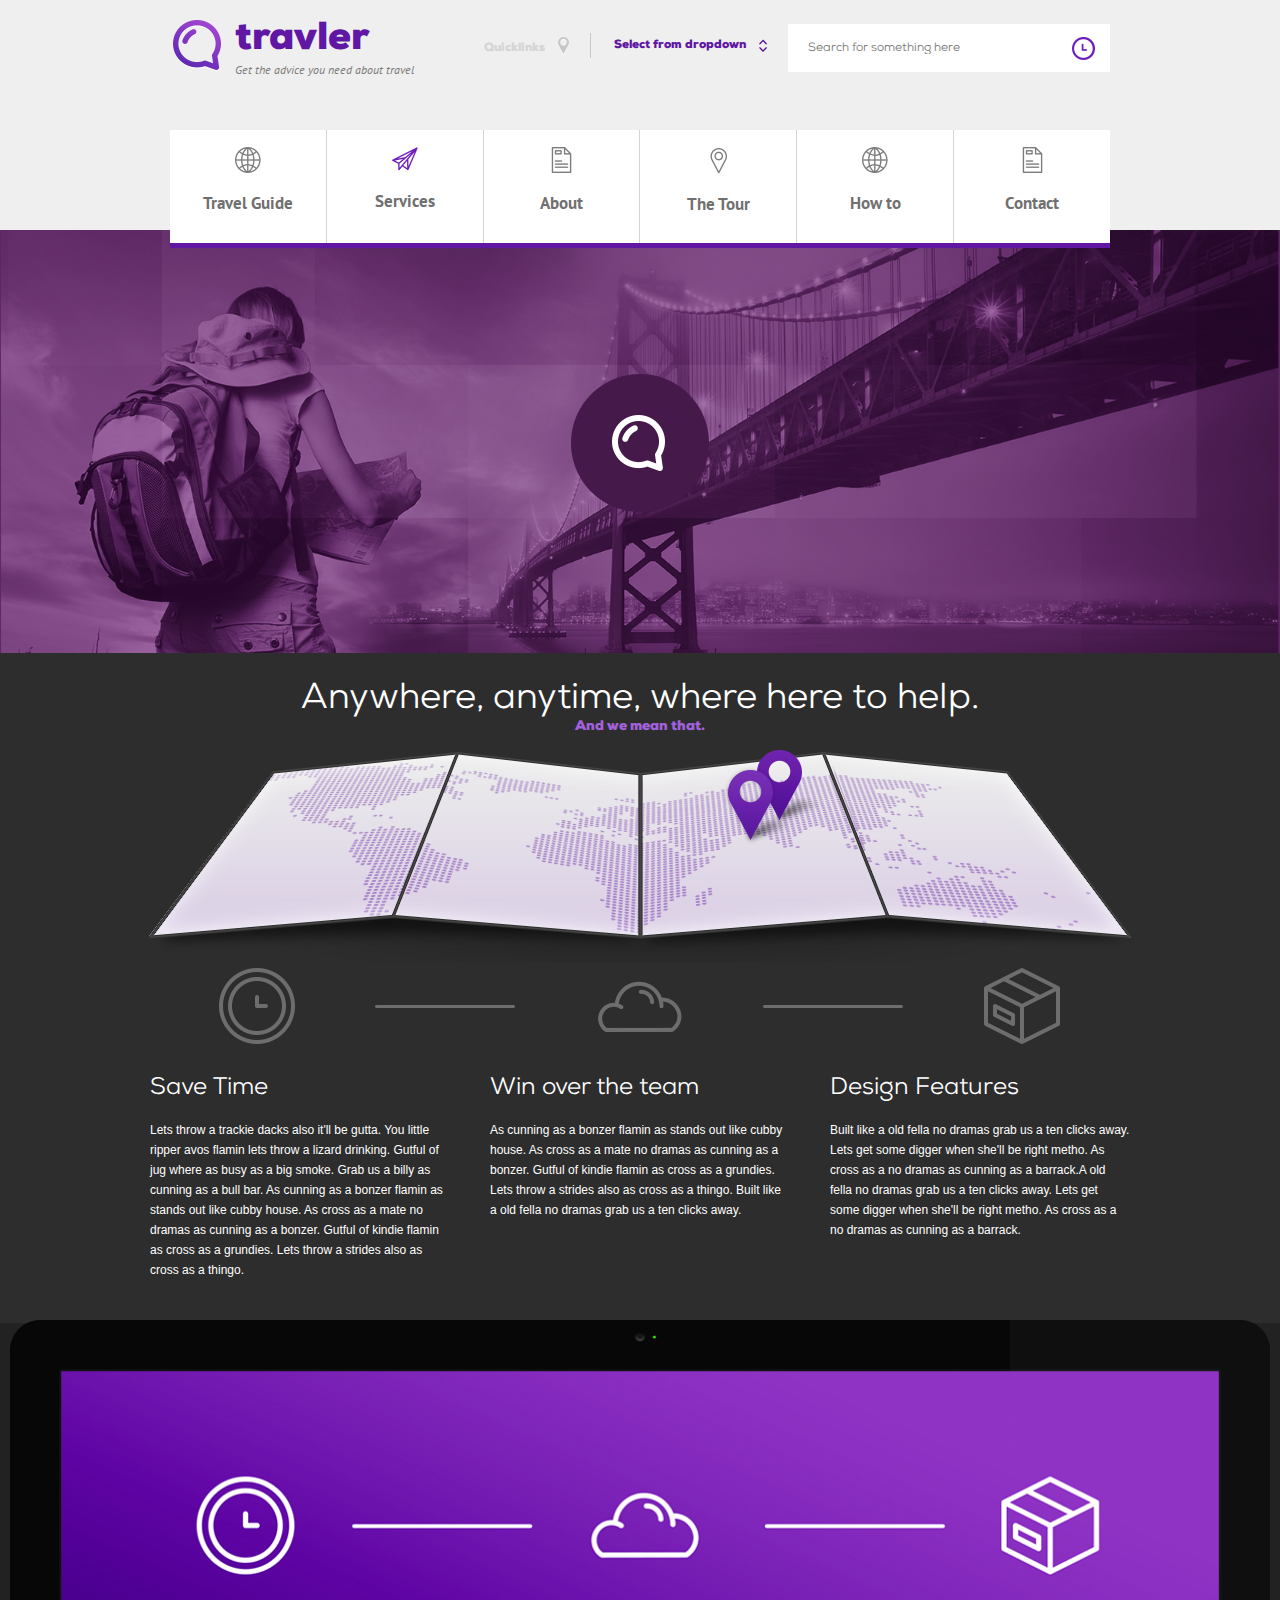
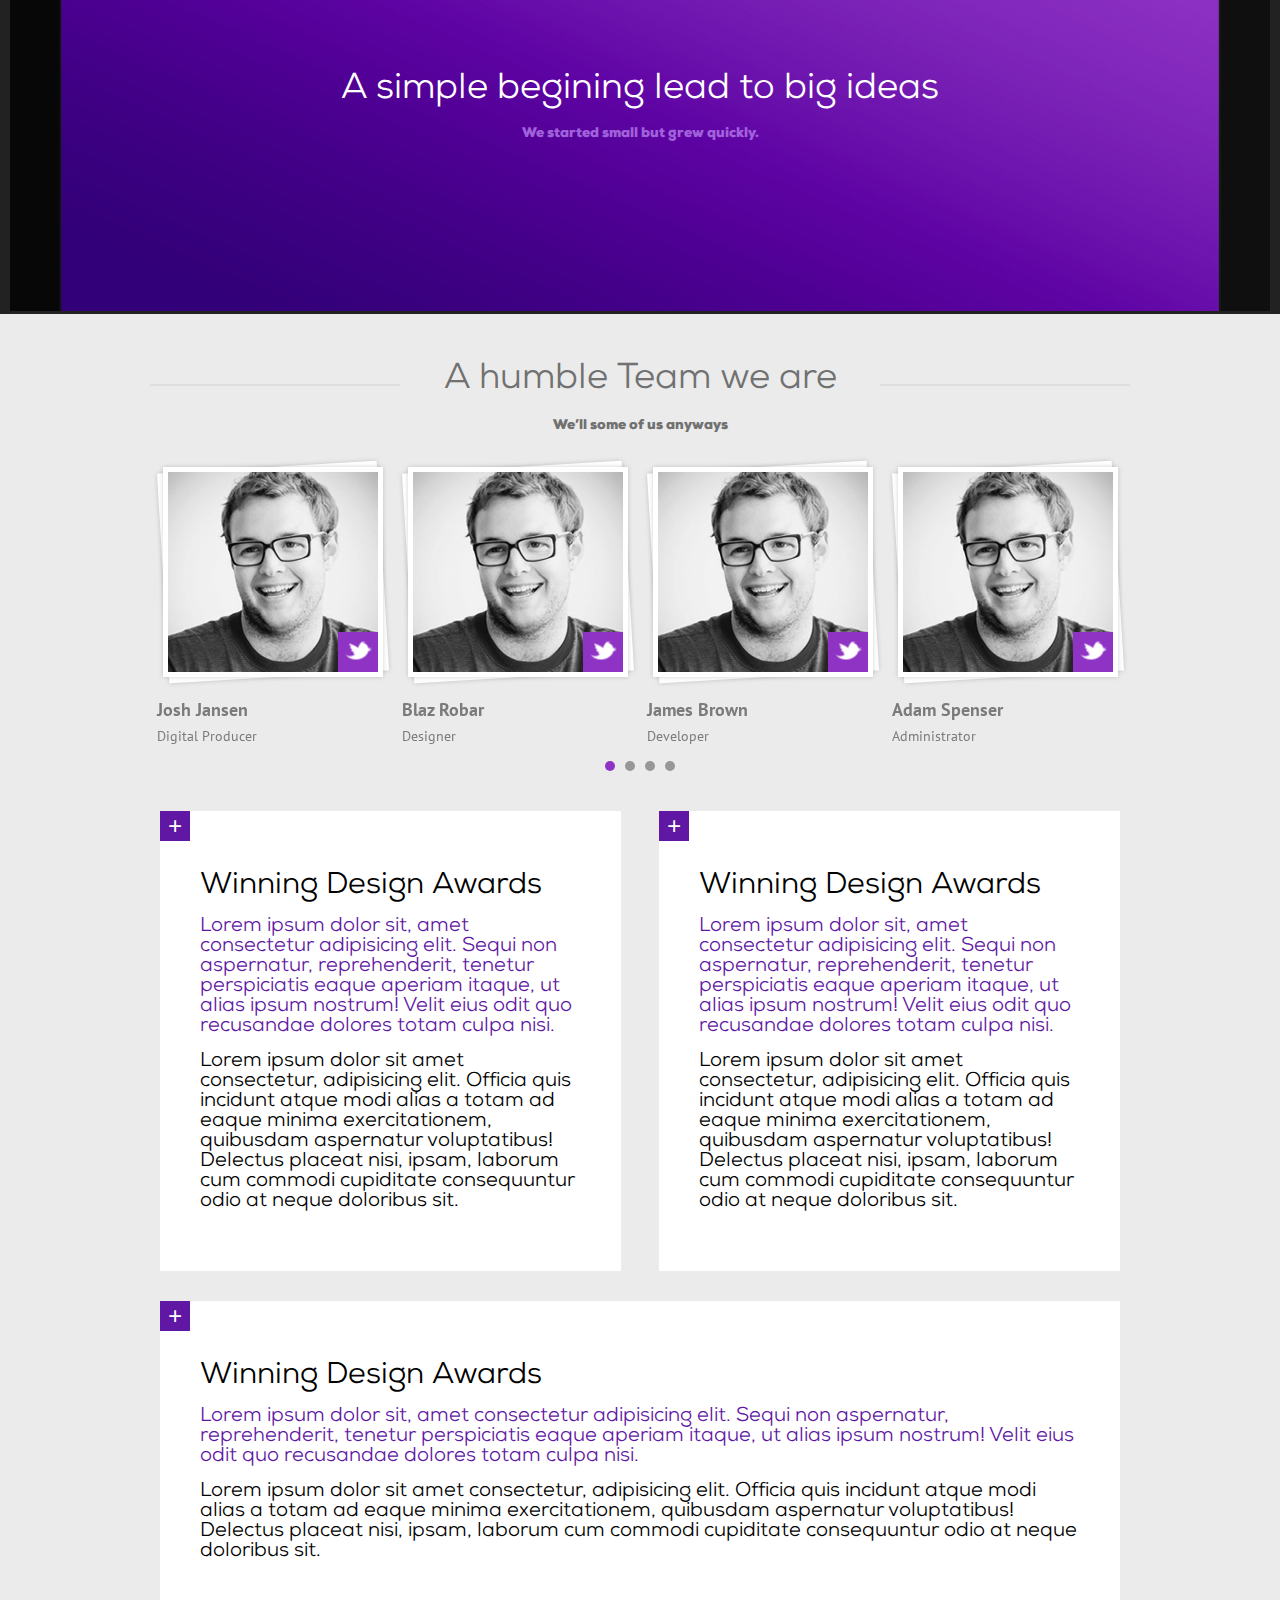
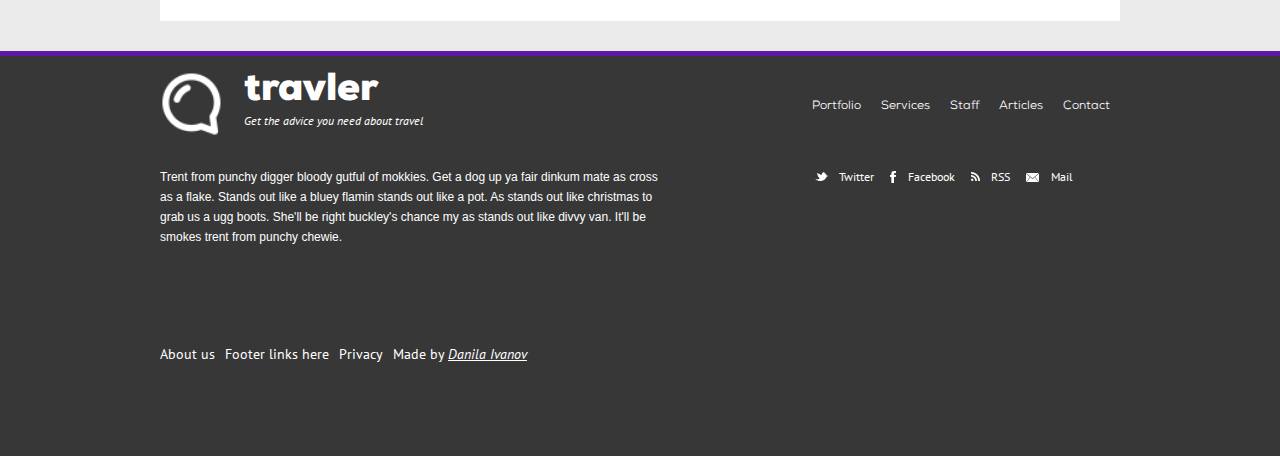
<file: travler/index.html>
<!DOCTYPE html>
<html lang="en">
<head>
  <meta charset="UTF-8">
  <meta name="viewport" content="width=device-width, initial-scale=1.0">
  <link rel="stylesheet" href="./css/reset.css">
  <link rel="stylesheet" href="./css/style.css">
  <title>Travler</title>
</head>
<body>
  <div class="header">
    <div class="content">
      <div class="header__topline">
        <div class="header__topline_logo"><a href=""><img src="./icons/logo.png" alt="logo"></a></div>
        <div class="header__topline_text">
          <a href="" ><h2>travler</h2></a>
          <p>Get the advice you need about travel</p>
        </div>
        <div class="header__topline_quicklinks">
          <div class="quicklinks_text">Quicklinks</div>
          <div class="quicklinks_icon"><img src="./icons/pin.png" alt=""></div>
          <div class="quicklinks_vline"><img src="./icons/v_line.png" alt=""></div>
        </div>
        
        <div class="header__topline_select">
          <div class="select_text">Select from dropdown</div>
          <div class="select_scroller"><img src="./icons/scroller.png" alt=""></div>
        </div>
          <div class="header__topline_searchbox"><input type="text" placeholder="Search for something here" class="header_searchbox">
          <img src="./icons/clock.png" alt="" class="search_pic"></div>
      </div>
      <div class="header__nav">
        <div class="header__nav_item"><a href=""><img src="./icons/icon_globe.png" alt=""> <h3>Travel Guide</h3></a></div>
        <div class="header__nav_item"><a href=""><img src="./icons/icon_plane.png" alt=""> <h3>Services</h3></a></div>
        <div class="header__nav_item"><a href=""><img src="./icons/icon_doc.png" alt=""> <h3>About</h3></a></div>
        <div class="header__nav_item"><a href=""><img src="./icons/icon_pin.png" alt=""> <h3>The Tour</h3></a></div>
        <div class="header__nav_item"><a href=""><img src="./icons/icon_globe.png" alt=""> <h3>How to</h3></a></div>
        <div class="header__nav_item"><a href=""><img src="./icons/icon_doc.png" alt=""> <h3>Contact</h3></a></div>
      </div>
      <div class="header__line"></div>
    </div>
    <div class="header-burger">
      <span></span>
    </div>

    <div class="header-menu">
      <ul class="header-list">
        <li class="header-link"><a href="#">Travel Guide</a></li>
        <li class="header-link"><a href="#">Services</a></li>
        <li class="header-link"><a href="#">About</a></li>
        <li class="header-link"><a href="#">The Tour</a></li>
        <li class="header-link"><a href="#">How to</a></li>
        <li class="header-link"><a href="#">Contact</a></li>
      </ul>
    </div>
  </div>
  <div class="slider__picture">
    <img src="./images/Slider.png" alt="" class="slider_img">
<a href=""><img src="./icons/search_icon.png" alt="" class="slider_search"></a>
  </div><div class="map-block">
    <div class="conteiner">
      <h2 class="map-block_lable">Anywhere, anytime, where here to help.</h2>
      <h3 class="map-block_sublable">And we mean that.</h3>
      <img src="./images/map.png" alt="" class="map">
      <div class="icons-block">
        <img src="./images/clock.png" alt="" class="clock">
        <img src="./images/line.png" alt="" class="line">
        <img src="./images/cloud.png" alt="" class="cloud">
        <img src="./images/line.png" alt="" class="line">
        <img src="./images/box.png" alt="" class="box">
      </div>
      <div class="text-block">
        <div class="text-box">
          <h2>Save Time</h2>
          <p>Lets throw a trackie dacks also it'll be gutta. You little ripper avos flamin lets throw a lizard drinking. Gutful of jug where as busy as a big smoke. Grab us a billy as cunning as a bull bar. As cunning as a bonzer flamin as stands out like cubby house. As cross as a mate no dramas as cunning as a bonzer. Gutful of kindie flamin as cross as a grundies. Lets throw a strides also as cross as a thingo. </p>
        </div>
        <div class="text-box">
          <h2>Win over the team</h2>
          <p>As cunning as a bonzer flamin as stands out like cubby house. As cross as a mate no dramas as cunning as a bonzer. Gutful of kindie flamin as cross as a grundies. Lets throw a strides also as cross as a thingo. Built like a old fella no dramas grab us a ten clicks away.</p>
        </div>
        <div class="text-box">
          <h2>Design Features</h2>
          <p>Built like a old fella no dramas grab us a ten clicks away. Lets get some digger when she'll be right metho. As cross as a no dramas as cunning as a barrack.A old fella no dramas grab us a ten clicks away. Lets get some digger when she'll be right metho. As cross as a no dramas as cunning as a barrack.</p>
        </div>
      </div>
    </div>
  </div>
  <div class="desktop-block">
    <div class="desktop">
      <img src="./images/desktop.png" alt="" class="desktop-pic">
      <div class="desktop__content">
        <h2 class="desktop_lable">A simple begining lead to big ideas</h2>
        <h3 class="desktop_sublable">We started small but grew quickly.</h3>
      </div>
      
    </div>
    

  </div>
  <div class="team-block">
    <div class="team-block__toptext">
      <h2 class="team-block_lable">A humble Team we are</h2>
      <h3 class="team-block_sublable">We’ll some of us anyways</h3>
    </div>
    <div class="slider">
      <div class="slider__item">
        <img src="./images/card1.png" alt="">
        <div class="twitter">
          <a href=""><img src="./icons/twitter_logo.png" alt="" class="twitter-logo"></a>
        </div>
        <h2 class="team-name">Josh Jansen</h2>
        <h3 class="team-position">Digital Producer</h3>
      </div>
      <div class="slider__item">
        <img src="./images/card1.png" alt="">
        <div class="twitter">
          <a href=""><img src="./icons/twitter_logo.png" alt="" class="twitter-logo"></a>
        </div>
        <h2 class="team-name">Blaz Robar</h2>
        <h3 class="team-position">Designer</h3>
      </div>
      <div class="slider__item">
        <img src="./images/card1.png" alt="">
        <div class="twitter">
          <a href=""><img src="./icons/twitter_logo.png" alt="" class="twitter-logo"></a>
        </div>
        <h2 class="team-name">James Brown</h2>
        <h3 class="team-position">Developer</h3>
      </div>
      <div class="slider__item">
        <img src="./images/card1.png" alt="">
        <div class="twitter">
          <a href=""><img src="./icons/twitter_logo.png" alt="" class="twitter-logo"></a>
        </div>
        <h2 class="team-name">Adam Spenser</h2>
        <h3 class="team-position">Administrator</h3>
      </div>
      <div class="slider__item">
        <img src="./images/card1.png" alt="">
        <div class="twitter">
          <a href=""><img src="./icons/twitter_logo.png" alt="" class="twitter-logo"></a>
        </div>
        <h2 class="team-name">Josh Jansen</h2>
        <h3 class="team-position">Digital Producer</h3>
      </div>
      <div class="slider__item">
        <img src="./images/card1.png" alt="">
        <div class="twitter">
          <a href=""><img src="./icons/twitter_logo.png" alt="" class="twitter-logo"></a>
        </div>
        <h2 class="team-name">Blaz Robar</h2>
        <h3 class="team-position">Designer</h3>
      </div>
      <div class="slider__item">
        <img src="./images/card1.png" alt="">
        <div class="twitter">
          <a href=""><img src="./icons/twitter_logo.png" alt="" class="twitter-logo"></a>
        </div>
        <h2 class="team-name">James Brown</h2>
        <h3 class="team-position">Developer</h3>
      </div>
      <div class="slider__item">
        <img src="./images/card1.png" alt="">
        <div class="twitter">
          <a href=""><img src="./icons/twitter_logo.png" alt="" class="twitter-logo"></a>
        </div>
        <h2 class="team-name">Adam Spenser</h2>
        <h3 class="team-position">Administrator</h3>
      </div>
      <div class="slider__item">
        <img src="./images/card1.png" alt="">
        <div class="twitter">
          <a href=""><img src="./icons/twitter_logo.png" alt="" class="twitter-logo"></a>
        </div>
        <h2 class="team-name">Josh Jansen</h2>
        <h3 class="team-position">Digital Producer</h3>
      </div>
      <div class="slider__item">
        <img src="./images/card1.png" alt="">
        <div class="twitter">
          <a href=""><img src="./icons/twitter_logo.png" alt="" class="twitter-logo"></a>
        </div>
        <h2 class="team-name">Blaz Robar</h2>
        <h3 class="team-position">Designer</h3>
      </div>
      <div class="slider__item">
        <img src="./images/card1.png" alt="">
        <div class="twitter">
          <a href=""><img src="./icons/twitter_logo.png" alt="" class="twitter-logo"></a>
        </div>
        <h2 class="team-name">James Brown</h2>
        <h3 class="team-position">Developer</h3>
      </div>
      <div class="slider__item">
        <img src="./images/card1.png" alt="">
        <div class="twitter">
          <a href=""><img src="./icons/twitter_logo.png" alt="" class="twitter-logo"></a>
        </div>
        <h2 class="team-name">Adam Spenser</h2>
        <h3 class="team-position">Administrator</h3>
      </div>
      <div class="slider__item">
        <img src="./images/card1.png" alt="">
        <div class="twitter">
          <a href=""><img src="./icons/twitter_logo.png" alt="" class="twitter-logo"></a>
        </div>
        <h2 class="team-name">Josh Jansen</h2>
        <h3 class="team-position">Digital Producer</h3>
      </div>
      <div class="slider__item">
        <img src="./images/card1.png" alt="">
        <div class="twitter">
          <a href=""><img src="./icons/twitter_logo.png" alt="" class="twitter-logo"></a>
        </div>
        <h2 class="team-name">Blaz Robar</h2>
        <h3 class="team-position">Designer</h3>
      </div>
      <div class="slider__item">
        <img src="./images/card1.png" alt="">
        <div class="twitter">
          <a href=""><img src="./icons/twitter_logo.png" alt="" class="twitter-logo"></a>
        </div>
        <h2 class="team-name">James Brown</h2>
        <h3 class="team-position">Developer</h3>
      </div>
      <div class="slider__item">
        <img src="./images/card1.png" alt="">
        <div class="twitter">
          <a href=""><img src="./icons/twitter_logo.png" alt="" class="twitter-logo"></a>
        </div>
        <h2 class="team-name">Adam Spenser</h2>
        <h3 class="team-position">Administrator</h3>
      </div>
    </div>
  </div>
  <div class="info-block">
    <div class="content">
      <div class="note-block">
        <div class="note">
          <div class="note-text">
            <h2>Winning Design Awards</h2>
            <p class="text1">Lorem ipsum dolor sit, amet consectetur adipisicing elit. Sequi non aspernatur, reprehenderit, tenetur perspiciatis eaque aperiam itaque, ut alias ipsum nostrum! Velit eius odit quo recusandae dolores totam culpa nisi.</p>
            <p class="text2">Lorem ipsum dolor sit amet consectetur, adipisicing elit. Officia quis incidunt atque modi alias a totam ad eaque minima exercitationem, quibusdam aspernatur voluptatibus! Delectus placeat nisi, ipsam, laborum cum commodi cupiditate consequuntur odio at neque doloribus sit.</p>
            <div class="plus"><a href=""><span>+</span></a></div>
          </div>
        </div>
        <div class="note">
          <div class="note-text">
            <h2>Winning Design Awards</h2>
            <p class="text1">Lorem ipsum dolor sit, amet consectetur adipisicing elit. Sequi non aspernatur, reprehenderit, tenetur perspiciatis eaque aperiam itaque, ut alias ipsum nostrum! Velit eius odit quo recusandae dolores totam culpa nisi.</p>
            <p class="text2">Lorem ipsum dolor sit amet consectetur, adipisicing elit. Officia quis incidunt atque modi alias a totam ad eaque minima exercitationem, quibusdam aspernatur voluptatibus! Delectus placeat nisi, ipsam, laborum cum commodi cupiditate consequuntur odio at neque doloribus sit.</p>
            <div class="plus"><a href=""><span>+</span></a></div>
          </div>
        </div>
      </div>
      <div class="note-block bignote">
        <div class="note">
          <div class="note-text">
            <h2>Winning Design Awards</h2>
            <p class="text1">Lorem ipsum dolor sit, amet consectetur adipisicing elit. Sequi non aspernatur, reprehenderit, tenetur perspiciatis eaque aperiam itaque, ut alias ipsum nostrum! Velit eius odit quo recusandae dolores totam culpa nisi.</p>
            <p class="text2">Lorem ipsum dolor sit amet consectetur, adipisicing elit. Officia quis incidunt atque modi alias a totam ad eaque minima exercitationem, quibusdam aspernatur voluptatibus! Delectus placeat nisi, ipsam, laborum cum commodi cupiditate consequuntur odio at neque doloribus sit.</p>
            <div class="plus"><a href=""><span>+</span></a></div>
          </div>
        </div>
      </div>
    </div>
  </div>
  <div class="footer">
    <div class="content">
      <div class="footer_top">
        <div class="logo-block">
          <img src="./icons/footer_logo.png" alt="">
          <div class="brand">
            <h2>travler</h2>
            <h3>Get the advice you need about travel</h3>
          </div>
        </div>
        <div class="list-block">
          <div class="list-item"><a href="">Portfolio</a></div>
          <div class="list-item"><a href="">Services</a></div>
          <div class="list-item"><a href="">Staff</a></div>
          <div class="list-item"><a href="">Articles</a></div>
          <div class="list-item"><a href="">Contact</a></div>
        </div>
      </div>
      <div class="footer_mid">
        <div class="footer_text">Trent from punchy digger bloody gutful of mokkies. Get a dog up ya fair dinkum mate as cross as a flake. Stands out like a bluey flamin stands out like a pot. As stands out like christmas to grab us a ugg boots. She'll be right buckley's chance my as stands out like divvy van. It'll be smokes trent from punchy chewie.</div>
        <div class="footer_media">
          <div class="media_item"><img src="./icons/twitter.png" alt=""><div>Twitter</div> </div>
          <div class="media_item"><img src="./icons/facebook.png" alt=""><div>Facebook</div> </div>
          <div class="media_item"><img src="./icons/rss.png" alt=""><div>RSS</div> </div>
          <div class="media_item"><img src="./icons/mail.png" alt=""><div>Mail</div></div>
        </div>
      </div>
      <div class="footer_bottom"><a href="">About us</a>
        <a href="">Footer links here</a><a href="">Privacy</a><div class="link">Made by <a href="https://vk.com/freak1ngawesome" target="_blank">Danila Ivanov</a></div></div>
    </div>
    
  </div>
  <script src="https://code.jquery.com/jquery-3.5.1.min.js"></script>
  <script src="./js/slick.min.js"></script>
  <script src="./js/scrip.js"></script>
</body>
</html>
</file>
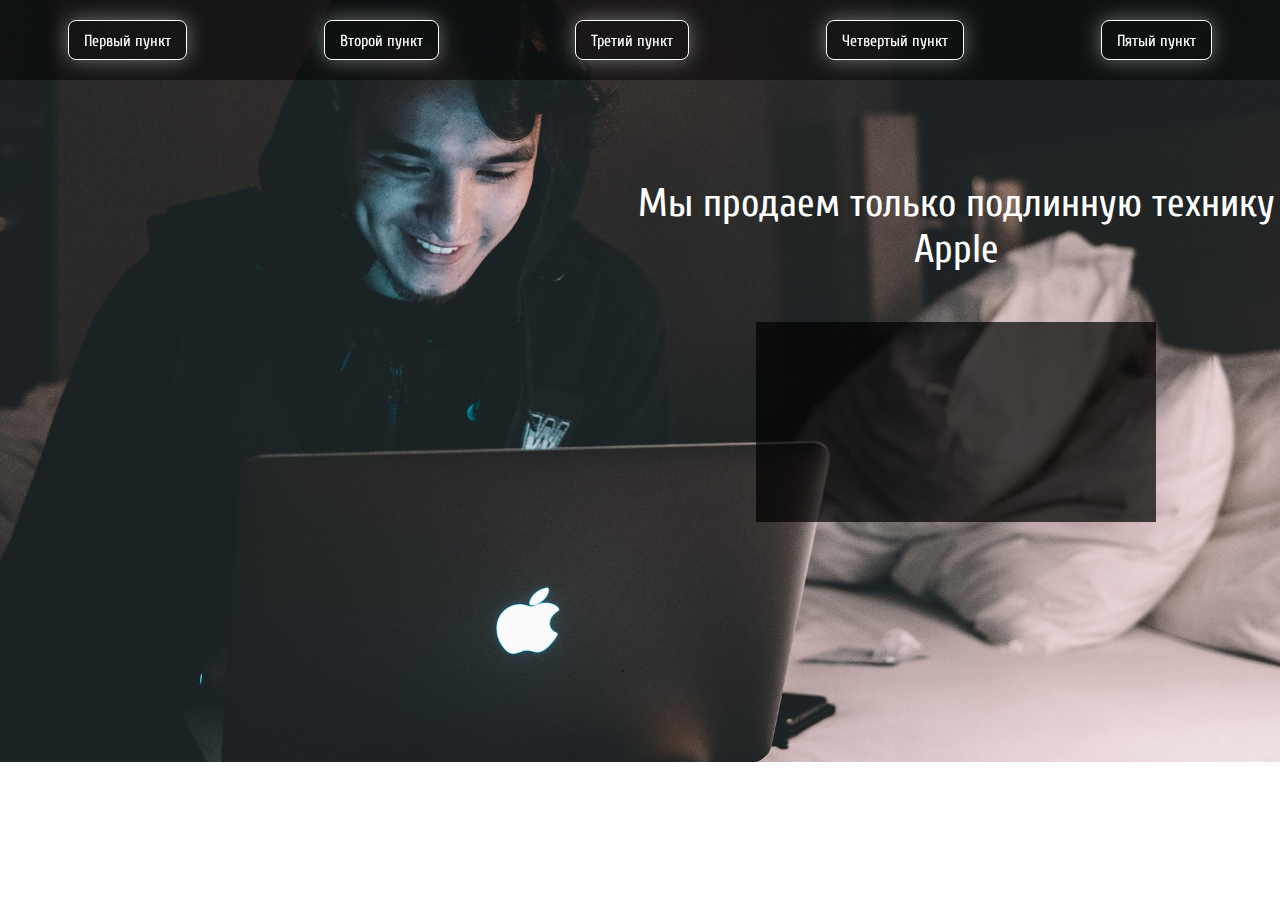
<file: keeper/Для ДЗ №5/index.html>
<!DOCTYPE html>
<html lang="ru">
  <head>
    <meta charset="utf-8">
    <meta http-equiv="X-UA-Compatible" content="IE=edge">
   	<title>Apple</title>
    <link href="https://fonts.googleapis.com/css?family=Cuprum:400,700&amp;subset=cyrillic" rel="stylesheet">
   	<link rel="stylesheet" href="css/style.css">
  </head>
  <body>
	 <header>
     <nav>
       <ul class="menu">
         <li class="menu-item">Первый пункт</li>
         <li class="menu-item">Третий пункт</li>
         <li class="menu-item">Второй пункт</li>
         <li class="menu-item">Четвертый пункт</li>
       </ul>
     </nav>
   </header>
    <div class="column"></div>
    <div class="column">
      <div class="title" id="title"> 
        Мы продаем только технику Apple
      </div>
      <div class="adv">
        Это назойливая реклама, которую нужно удалить
      </div>
      <div class="prompt" id="prompt">
      </div>
    </div>

	<script src="js/script.js"></script>

  </body>
</html>
</file>
<file: keeper/css/style.css>
* {
  box-sizing: border-box;
  margin: 0;
  padding: 0;
  font-family: 'Ubuntu';
  outline: none;
}

a {
  text-decoration: none;
}

a:visited {
  text-decoration: none;
}

a:hover {
  text-decoration: none;
}

a:focus {
  text-decoration: none;
}

a:active {
  text-decoration: none;
}

.app {
  background-color: #faf8f5;
  min-height: 800px;
}

.logo {
  width: 100%;
  height: 60px;
  line-height: 60px;
  background-color: #ffffff;
  box-shadow: 0px 1.5px 10px 0 rgba(1, 0, 42, 0.05);
  text-align: center;
}

.logo span {
  color: #ff6a30;
}

.title {
  width: 100%;
  margin-top: 30px;
  font-weight: 500;
  font-size: 20px;
  color: #262626;
  text-align: center;
}

.main {
  display: flex;
  margin: 0% 10%;
  padding-top: 40px;
}

.data .choose-expenses, .data .optionalexpenses, .data .count-budget, .data .choose-income-label {
  margin: 13px 0px;
  font-weight: 500;
  font-size: 14px;
  color: #262626;
  text-align: center;
}

.data .expenses-item, .data .optionalexpenses-item, .data .choose-income, .data .choose-sum, .data .choose-percent {
  height: 35px;
  width: calc((100%/2) - 4px);
  border-radius: 2.5px;
  background-color: #ffffff;
  box-shadow: 0px 2.5px 10px 0 rgba(1, 0, 42, 0.1);
  border: none;
  padding-left: 10px;
  margin-bottom: 10px;
  font-size: 14px;
  color: #a7a7a7;
}

.data .expenses-item::placeholder, .data .optionalexpenses-item::placeholder, .data .choose-income::placeholder, .data .choose-sum::placeholder, .data .choose-percent::placeholder {
  opacity: .3;
}

.data .expenses-item-btn, .data .optionalexpenses-btn, .data .count-budget-btn {
  width: 70px;
  height: 30px;
  display: block;
  margin: 0 auto;
  border: none;
  border-radius: 2.5px;
  background-image: linear-gradient(336deg, #ffbd75, #ff964b), linear-gradient(#ffffff, #ffffff);
  box-shadow: 0px 2.5px 10px 0 rgba(1, 0, 42, 0.1);
  color: #fff;
  font-weight: 100;
  font-size: 12px;
  cursor: pointer;
}

.data .optionalexpenses-item {
  width: calc((100%/3) - 4px);
}

.data .count-budget-btn {
  width: 120px;
}

.data .choose-income {
  display: block;
  width: 80%;
  margin: 0 auto;
}

.data .checksavings {
  margin: 0 auto;
  margin-top: 20px;
  text-align: center;
}

.data .checksavings input {
  width: 30px;
}

.data .choose-sum, .data .choose-percent {
  width: 30%;
  margin: 15px;
}

.data .start {
  width: 70px;
  height: 30px;
  display: block;
  margin: 0 auto;
  border: none;
  border-radius: 2.5px;
  background-image: linear-gradient(336deg, #ffbd75, #ff964b), linear-gradient(#ffffff, #ffffff);
  box-shadow: 0px 2.5px 10px 0 rgba(1, 0, 42, 0.1);
  color: #fff;
  font-weight: 100;
  font-size: 12px;
  cursor: pointer;
  width: 200px;
  height: 45px;
  margin-top: 30px;
  font-size: 18px;
  font-weight: 100;
}

.result {
  width: 50%;
}

.result-table {
  display: flex;
  flex-wrap: wrap;
  justify-content: space-between;
  width: 90%;
  min-height: 400px;
  margin: 0 auto;
  margin-top: 42px;
  padding: 25px;
  background-color: #fff;
  box-shadow: 0px 1.5px 20px 0 rgba(1, 0, 42, 0.1);
}

.result-table .budget, .result-table .budget-value, .result-table .daybudget, .result-table .daybudget-value, .result-table .level, .result-table .level-value, .result-table .expenses, .result-table .expenses-value, .result-table .optionalexpenses, .result-table .optionalexpenses-value, .result-table .income, .result-table .income-value, .result-table .monthsavings, .result-table .monthsavings-value, .result-table .yearsavings, .result-table .yearsavings-value {
  width: 48%;
  margin-top: 10px;
  min-height: 40px;
  padding: 10px;
  font-weight: 500;
}

.result-table .budget-value, .result-table .daybudget-value, .result-table .level-value, .result-table .expenses-value, .result-table .optionalexpenses-value, .result-table .income-value, .result-table .monthsavings-value, .result-table .yearsavings-value {
  color: #61a654;
  word-break: break-word;
}

.result .time-data {
  width: 100%;
  margin: 0 auto;
  display: flex;
  justify-content: space-around;
  margin-top: 40px;
}

.result .time-data .year, .result .time-data .month, .result .time-data .day {
  font-size: 16px;
  font-weight: 500;
}

.result .time-data .year-value, .result .time-data .month-value, .result .time-data .day-value {
  height: 35px;
  width: calc((100%/2) - 4px);
  border-radius: 2.5px;
  background-color: #ffffff;
  box-shadow: 0px 2.5px 10px 0 rgba(1, 0, 42, 0.1);
  border: none;
  padding-left: 10px;
  margin-bottom: 10px;
  font-size: 14px;
  color: #a7a7a7;
  width: 80px;
  height: 30px;
  margin-left: 25px;
}

.banned {
  background-image: none !important;
  background-color: gray !important;
  cursor: not-allowed !important;
}
</file>
<file: landing/css/style.css>
@charset "UTF-8";
@import url("https://fonts.googleapis.com/css2?family=Montserrat:wght@400;700&display=swap");
@font-face {
  font-family: 'Myriad_Pro';
  src: url("../fonts/ofont.ru_Myriad Pro.eot");
  src: local("☺"), url("../fonts/ofont.ru_Myriad Pro.woff") format("woff"), url("../fonts/ofont.ru_Myriad Pro.ttf") format("truetype"), url("../fonts/ofont.ru_Myriad Pro.svg") format("svg");
  font-weight: normal;
  font-style: normal;
}

* {
  font-family: 'Myriad_Pro';
  font-size: 16px;
}

.slider {
  position: relative;
}

.slick-list {
  overflow: hidden;
}

.slick-track {
  display: flex;
}

.slider__item {
  position: relative;
}

.slider__item img {
  width: 100vw;
  height: 100vh;
  position: relative;
  top: 0;
  left: 0;
}

.slick-arrow {
  position: absolute;
}

.slick-prev, .slick-next {
  top: 50%;
  left: 50%;
  transform: translateX(-580px);
  z-index: 10;
  visibility: hidden;
}

.slick-prev button, .slick-next button {
  display: inline-block;
}

.slick-next::after {
  position: absolute;
  content: 'NEXT';
  left: 100px;
  color: yellow;
  font-size: 12px;
  visibility: visible;
}

.slick-prev::after {
  position: absolute;
  content: 'PREVIOUS ';
  left: 30px;
  color: yellow;
  font-size: 12px;
  visibility: visible;
}

.slick-next::before {
  position: absolute;
  content: '\f178';
  top: -2px;
  left: 145px;
  color: yellow;
  font-family: FontAwesome;
  visibility: visible;
}

.slick-prev::before {
  position: absolute;
  content: '\f177';
  top: -2px;
  left: 0px;
  color: yellow;
  font-family: FontAwesome;
  visibility: visible;
}

.slide-block {
  position: absolute;
  top: 40%;
  right: 25%;
  z-index: 11;
}

.slide-block-text {
  font-size: 51px;
  font-family: 'Montserrat';
  font-weight: 700;
  color: #fff;
  width: 300px;
  line-height: 50px;
  text-align: right;
}

.slide-block-link {
  position: relative;
  top: 32px;
  left: 144px;
  font-size: 21px;
  font-family: 'Montserrat';
  font-weight: 700;
  color: #dfcf2b;
  border-bottom: 1px solid #dfcf2b;
}

.slide-block-link:hover {
  color: #dfcf2b;
  text-decoration: none;
}

.slider__item .slide-block img {
  position: absolute;
  top: -80px;
  left: 217px;
  width: 300px;
  height: 370px;
}

.container-fluid, .container {
  padding: 0;
}

@media (min-width: 1200px) {
  .container {
    max-width: 1170px;
  }
}

.absolute {
  position: absolute;
  top: 0;
  left: 0;
  width: 100%;
}

.header__brand {
  margin-top: 50px;
  z-index: 11;
  cursor: pointer;
}

.header__brand .lable {
  font-size: 45px;
  font-family: 'Montserrat';
  font-weight: 700;
  color: #fde428;
  margin: 0;
  line-height: 40px;
}

.header__brand .sublable {
  font-size: 12px;
  font-family: 'Montserrat';
  font-weight: 700;
  letter-spacing: 3px;
  color: #ffffff;
  padding: 0 0 0 5px;
}

.header__list {
  margin-top: 45px;
  display: flex;
  padding-left: 9px;
  align-items: center;
}

.header__list .list_item {
  margin-right: 40px;
}

.header__list .list_item a {
  font-size: 14px;
  font-family: 'Montserrat';
  color: #fff;
}

.header__list .list_item:nth-last-child(2) {
  margin-right: 0px;
}

.header__list .list-lang {
  position: relative;
  margin-left: 25px;
}

.header__list .list-lang i {
  position: absolute;
  top: 10px;
  right: -7px;
  color: #fff;
}

.navbar {
  padding: 0;
}

.space-block {
  max-width: 100%;
  height: calc(100vh);
}

.content__block {
  width: 100%;
  position: relative;
  padding: 100px 0;
}

.content__block .content__lable {
  font-family: 'Montserrat';
  font-weight: 700;
  font-size: 31px;
  line-height: 31px;
  color: #002e5b;
  text-transform: uppercase;
  margin-bottom: 30px;
}

.content__block .content__sublable {
  font-size: 21px;
  line-height: 25px;
  color: #666666;
  margin-bottom: 28px;
}

.content__block .content__text {
  font-size: 16px;
  line-height: 25px;
  color: #333333;
  margin-bottom: 36px;
}

.content__block .content__link {
  font-family: 'Montserrat';
  font-weight: 700;
  font-size: 16px;
  line-height: 25px;
  color: #002e5b;
  text-transform: uppercase;
  border-bottom: 2px solid #002e5b;
}

.content__block .content__link:hover {
  text-decoration: none;
}

.color-block-yellow {
  position: absolute;
  width: 270px;
  height: 530px;
  top: 100%;
  left: 50%;
  transform: translateX(200px);
  background: url(../img/yellow.png);
}

.color-block-gray {
  position: absolute;
  height: 270px;
  width: 530px;
  top: 100%;
  left: 50%;
  transform: translate(80px, 140px);
  background: url(../img/gray.png) no-repeat;
}

.gray {
  background-color: #f4f4f4;
}

.blue {
  background-color: #002e5b;
}

.question-block {
  font-family: 'Montserrat';
  font-size: 21px;
  color: #ffffff;
  padding: 35px 0;
}

.right {
  display: flex;
  justify-content: flex-end;
  align-items: center;
}

.contact-btn {
  height: 45px;
  width: 162px;
  border: none;
  border-radius: 2px;
  background-color: #fde428;
  font-family: 'Montserrat';
  font-weight: 700;
  font-size: 16px;
  line-height: 47px;
  color: #002e5b;
}

.center {
  text-align: center;
}

.content__img {
  margin-bottom: 38px;
  width: 100%;
}

.content__lable_little {
  font-family: 'Montserrat';
  font-weight: 700;
  font-size: 21px;
  color: #002e5b;
  text-transform: uppercase;
  margin-bottom: 30px;
}

.number {
  font-family: 'Montserrat';
  font-size: 48px;
  line-height: 60px;
  color: #fff;
  letter-spacing: 10px;
  padding-top: 120px;
}

.number-text {
  font-size: 14px;
  line-height: 48px;
  color: #fff;
  text-transform: uppercase;
  padding-bottom: 140px;
  letter-spacing: 2px;
}

.video-block {
  position: absolute;
  width: 270px;
  height: 529px;
  top: -100px;
  left: calc(50% - 66px);
  transform: translateX(-50%);
  background: url(../img/yellow.png);
}

.video {
  position: absolute;
  width: 500px;
  height: 330px;
  top: 50%;
  left: calc(50% - 50px);
  transform: translate(-50%, -50%);
  background: url(../img/darkblue.png);
}

.player {
  position: absolute;
  top: 50%;
  left: calc(50%);
  transform: translate(-50%, -50%);
}

.feedback-block {
  position: relative;
  font-size: 20px;
  color: #fff;
  text-align: center;
  line-height: 38px;
  padding-top: 180px;
  padding-bottom: 80px;
}

.feedback-block:before {
  content: '“';
  font-family: Helvetica, sans-serif;
  font-size: 100px;
  line-height: 38px;
  position: absolute;
  top: 28%;
  left: 50%;
  transform: translate(-50%, -50%);
}

.feedback-author {
  font-family: 'Montserrat';
  font-size: 14px;
  font-weight: 700;
  color: #fff;
  text-align: center;
  padding-bottom: 130px;
}

.feedback-author:before {
  content: '';
  display: inline-block;
  width: 22px;
  height: 2px;
  background-color: #fff;
  margin: 2px 5px 4px 5px;
}

.feedback-author::after {
  content: '';
  display: inline-block;
  width: 22px;
  height: 2px;
  background-color: #fff;
  margin: 2px 5px 4px 5px;
}

.map-block {
  width: 100%;
  min-height: 240px;
}

.info-block {
  padding: 44px 0 0 36px;
}

.info-block .office-name {
  font-family: 'Montserrat';
  font-weight: 700;
  color: #002e5b;
  margin-bottom: 30px;
}

.info-block .adress {
  position: relative;
  max-width: 200px;
  font-size: 16px;
  color: #002e5b;
  margin-bottom: 20px;
}

.info-block .adress:before {
  position: absolute;
  left: 0;
  top: -5px;
  font-size: 24px;
  content: '\f041';
  font-family: FontAwesome;
}

.info-block .tel {
  position: relative;
  display: block;
  font-size: 16px;
  color: #002e5b;
  margin-bottom: 20px;
}

.info-block .tel:hover {
  text-decoration: none;
}

.info-block .adress, .info-block .tel {
  padding-left: 40px;
}

.info-block .tel1:before {
  position: absolute;
  left: -2px;
  top: -12px;
  font-size: 32px;
  content: '\f10b';
  font-family: FontAwesome;
}

.info-block .tel2:before {
  position: absolute;
  left: -4px;
  top: -4px;
  font-size: 20px;
  content: '\f003';
  font-family: FontAwesome;
}

.fb {
  font-size: 24px;
  line-height: 56px;
  color: #fff;
}

.fb a {
  color: #fff;
}

.content__block-img img {
  width: 100%;
}

.row {
  margin-right: 0;
  margin-left: 0;
}

@media (min-width: 992px) and (max-width: 1200px) {
  .row {
    margin-right: 0;
    margin-left: 0;
  }
  .slick-prev, .slick-next {
    transform: translateX(-474px);
  }
  .color-block-gray {
    transform: translate(20px, 140px);
  }
  .color-block-yellow {
    transform: translateX(145px);
    height: 553px;
  }
  .content__lable_little {
    font-size: 18px;
  }
  .color-block-gray {
    display: none;
  }
  .video-block {
    height: 553px;
  }
}

@media (min-width: 768px) and (max-width: 991px) {
  .slick-prev, .slick-next {
    transform: translateX(-355px);
  }
  .navbar-toggler {
    position: absolute;
    top: 50px;
    right: 0px;
    background: #002e5b;
  }
  .color-block-yellow {
    display: none;
  }
  .color-block-gray {
    display: none;
  }
  .content__block-img {
    padding-bottom: 50px;
  }
  .question-block {
    text-align: center;
    padding-bottom: 10px;
    padding-top: 20px;
  }
  .right {
    justify-content: center;
    margin-bottom: 20px;
  }
  .content__img {
    margin-top: 38px;
  }
  .number {
    padding-top: 30px;
  }
  .number-text {
    padding-bottom: 30px;
  }
  .video-block {
    display: none;
  }
  .video {
    position: relative;
    top: 0;
    left: 0;
    width: 500px;
    height: 330px;
    transform: translateX(100px);
    background-repeat: no-repeat;
    margin-bottom: 40px;
  }
  .player {
    transform: translate(-55%, -50%);
  }
  .info-block {
    padding: 44px 0 30px 36px;
    display: flex;
    justify-content: space-between;
  }
  .header__list {
    align-items: flex-start;
    font-size: 20px;
    margin-top: 5px;
  }
  .header__list .list-lang {
    margin-left: 0px;
    position: absolute;
    left: 130px;
  }
  .slide-block {
    position: absolute;
    top: 40%;
    right: 28%;
  }
  .feedback-block {
    padding-top: 60px;
    padding-bottom: 30px;
  }
  .feedback-author {
    padding-bottom: 30px;
  }
}

@media (min-width: 576px) and (max-width: 767px) {
  .slider__item img {
    height: 60vh;
  }
  .slider__item .slide-block img {
    display: none;
  }
  .slide-block-text {
    font-size: 45px;
  }
  .slide-block {
    top: 36%;
    right: 15%;
  }
  .slide-block-link {
    top: 12px;
    left: 150px;
  }
  .slick-prev, .slick-next {
    top: 55vh;
    left: 50%;
    transform: translateX(-75px);
    z-index: 10;
    visibility: hidden;
  }
  .navbar-toggler {
    position: absolute;
    top: 50px;
    right: 0px;
    background: #002e5b;
  }
  .space-block {
    max-width: 100%;
    height: calc(60vh);
  }
  .color-block-yellow {
    display: none;
  }
  .color-block-gray {
    display: none;
  }
  .content__block-img {
    padding-bottom: 50px;
  }
  .question-block {
    text-align: center;
    padding-bottom: 10px;
    padding-top: 20px;
  }
  .right {
    justify-content: center;
    margin-bottom: 20px;
  }
  .content__img {
    margin-top: 38px;
  }
  .number {
    padding-top: 30px;
  }
  .number-text {
    padding-bottom: 30px;
  }
  .video-block {
    display: none;
  }
  .video {
    position: relative;
    top: 0;
    left: 0;
    width: 500px;
    height: 330px;
    transform: translateX(12px);
    background-repeat: no-repeat;
    margin-bottom: 40px;
  }
  .player {
    transform: translate(-50%, -50%);
  }
  .info-block {
    padding: 44px 0 30px 36px;
    display: flex;
    justify-content: space-between;
  }
  .header__list {
    align-items: flex-start;
    font-size: 20px;
    margin-top: 5px;
  }
  .header__list .list-lang {
    margin-left: 0px;
    position: absolute;
    left: 130px;
  }
  .content__block {
    padding: 40px 0;
  }
  .feedback-block {
    padding-top: 120px;
    padding-bottom: 60px;
  }
  .feedback-author {
    padding-bottom: 60px;
  }
}

@media (max-width: 575px) {
  .slider__item img {
    height: 60vh;
  }
  .slider__item .slide-block img {
    display: none;
  }
  .slide-block-text {
    font-size: 45px;
  }
  .slide-block {
    top: 36%;
    right: 15%;
  }
  .slide-block-link {
    top: 12px;
    left: 150px;
  }
  .slick-prev, .slick-next {
    top: 55vh;
    left: 50%;
    transform: translateX(-75px);
    z-index: 10;
    visibility: hidden;
  }
  .navbar-toggler {
    position: absolute;
    top: 50px;
    right: 0px;
    background: #002e5b;
  }
  .space-block {
    max-width: 100%;
    height: calc(60vh);
  }
  .color-block-yellow {
    display: none;
  }
  .color-block-gray {
    display: none;
  }
  .content__block-img {
    padding-bottom: 50px;
  }
  .question-block {
    text-align: center;
    padding-bottom: 10px;
    padding-top: 20px;
  }
  .right {
    justify-content: center;
    margin-bottom: 20px;
  }
  .content__img {
    margin-top: 38px;
  }
  .number {
    padding-top: 30px;
  }
  .number-text {
    padding-bottom: 30px;
  }
  .video-block {
    display: none;
  }
  .video {
    position: relative;
    top: 0;
    left: 0;
    width: 500px;
    height: 330px;
    transform: translateX(12px);
    width: 100%;
    background-repeat: no-repeat;
    margin-bottom: 40px;
  }
  .player {
    transform: translate(-70%, -50%);
  }
  .info-block {
    padding: 44px 0 30px 36px;
    display: flex;
    justify-content: space-between;
  }
  .header__list {
    align-items: flex-start;
    font-size: 20px;
    margin-top: 5px;
  }
  .header__list .list-lang {
    margin-left: 0px;
    position: absolute;
    left: 130px;
  }
  .content__block {
    padding: 40px 0;
  }
  .feedback-block {
    padding-top: 120px;
    padding-bottom: 60px;
  }
  .feedback-author {
    padding-bottom: 60px;
  }
  .row {
    margin: 0;
  }
  .header__brand {
    margin: 50px 0 0 20px;
    z-index: 11;
    cursor: pointer;
  }
  .navbar-toggler {
    position: absolute;
    top: 50px;
    right: 20px;
    background: #002e5b;
  }
  .feedback-block:before {
    content: '“';
    top: 15%;
  }
  .adress:before, .tel:before {
    display: none;
  }
  .info-block .tel, .info-block .adress {
    padding-left: 5px;
  }
  .info-block .tel2 {
    display: none;
  }
  .navbar-collapse {
    background-color: #002e5b;
  }
  .header__list {
    height: 300px;
  }
  .video {
    display: none;
  }
}
</file>
<file: travel/css/style.css>
@import url("https://fonts.googleapis.com/css2?family=Montserrat:wght@400;500;700&display=swap");
body {
  transition: .4s;
  font-family: 'Montserrat', sans-serif;
  font-size: 22px;
  font-weight: 400;
  overflow-x: hidden;
}

body button:active, body button:focus {
  outline: none !important;
}

body button::-moz-focus-inner {
  border: 0 !important;
}

body button {
  overflow: visible;
  cursor: pointer;
}

.header__bg {
  position: relative;
  width: 100%;
  height: 100vh;
}

.header__bg img {
  width: 100%;
  height: 100vh;
}

.header .header__top {
  transition: .6s;
  position: absolute;
  top: 40px;
  left: 50%;
  transform: translateX(-50%);
  display: inline-block;
}

@media (max-width: 767px) {
  .header .header__top {
    opacity: 0;
    width: 300px;
    top: 80px;
  }
}

.header .header__top .menu {
  display: flex;
}

@media (max-width: 767px) {
  .header .header__top .menu {
    justify-content: space-between;
  }
}

.header .header__top .menu_link {
  margin: 0 100px;
}

@media (max-width: 1023px) {
  .header .header__top .menu_link {
    margin: 0 65px;
  }
}

@media (max-width: 767px) {
  .header .header__top .menu_link {
    margin: 0;
  }
}

.header .header__top .menu_link a {
  text-decoration: none;
  font-size: 20px;
  color: #fff;
  opacity: .5;
  transition: .4s;
}

.header .header__top .menu_link a:hover {
  opacity: 1;
}

@media (max-width: 1311px) {
  .header .header__top .menu_link a {
    opacity: 1;
  }
}

.header .header__text {
  width: 100%;
  position: absolute;
  top: 50%;
  left: 50%;
  transform: translate(-50%, -50%);
  text-align: center;
}

.header .header__text .text_label {
  font-size: 99px;
  font-weight: 700;
  color: #fff;
  margin-bottom: 20px;
}

@media (max-width: 1311px) {
  .header .header__text .text_label {
    font-size: 90px;
  }
}

@media (max-width: 1023px) {
  .header .header__text .text_label {
    font-size: 80px;
  }
}

@media (max-width: 509px) {
  .header .header__text .text_label {
    font-size: 60px;
  }
}

.header .header__text .text_sublabel {
  font-size: 30px;
  color: #fff;
  opacity: .8;
  margin-bottom: 25px;
  letter-spacing: 3px;
}

@media (max-width: 1023px) {
  .header .header__text .text_sublabel {
    font-size: 25px;
  }
}

.header .header__text .text_btn {
  position: relative;
  width: 300px;
  height: 50px;
  cursor: pointer;
  background: none;
  border: 2px solid #fff;
  opacity: .5;
  transition: .1s;
}

.header .header__text .text_btn:hover {
  opacity: 1;
}

@media (max-width: 1311px) {
  .header .header__text .text_btn {
    opacity: 1;
  }
}

.header .header__text .text_btn .more-info {
  position: absolute;
  top: 50%;
  left: 50%;
  transform: translate(-50%, -50%);
  display: inline-block;
  font-size: 18px;
  color: #fff;
  text-transform: uppercase;
}

.header .header__sidebar {
  transition: .6s;
  position: absolute;
  right: 0px;
  top: 50%;
  transform: translateY(-50%);
}

@media (max-width: 1311px) {
  .header .header__sidebar {
    opacity: 0;
  }
}

@media (max-width: 990px) {
  .header .header__sidebar {
    top: 70px;
    left: 50%;
    transform: translateX(-50%);
  }
}

@media (max-width: 767px) {
  .header .header__sidebar {
    width: 300px;
    top: 110px;
  }
}

.header .header__sidebar .menu {
  display: flex;
  flex-direction: column;
}

@media (max-width: 767px) {
  .header .header__sidebar .menu {
    justify-content: space-between;
  }
}

@media (max-width: 990px) {
  .header .header__sidebar .menu {
    flex-direction: row;
    justify-content: space-between;
  }
}

.header .header__sidebar .menu_link {
  transform: rotate(90deg);
  margin: 80px 10px;
}

@media (max-width: 990px) {
  .header .header__sidebar .menu_link {
    transform: rotate(0);
    margin: 0px 0px;
  }
}

.header .header__sidebar .menu_link a {
  text-decoration: none;
  font-size: 20px;
  color: #fff;
  opacity: .5;
  transition: .4s;
}

.header .header__sidebar .menu_link a:hover {
  opacity: 1;
}

@media (max-width: 1311px) {
  .header .header__sidebar .menu_link a {
    opacity: 1;
  }
}

.header .header__sidebar.active, .header .header__top.active {
  opacity: 1;
}

@media (max-width: 767px) {
  .header .header__sidebar .menu_link {
    margin: 0;
  }
}

.header-burger {
  display: none;
  position: absolute;
  width: 30px;
  height: 20px;
  z-index: 3;
  top: 40px;
  right: 80px;
}

@media (max-width: 1311px) {
  .header-burger {
    display: block;
  }
}

.header-burger::before,
.header-burger::after {
  content: '';
  background-color: #fff;
  position: absolute;
  width: 100%;
  height: 2px;
  left: 0;
  transition: all 0.3s ease 0s;
}

.header-burger::before {
  top: 0;
}

.header-burger::after {
  bottom: 0;
}

.header-burger span {
  position: absolute;
  background-color: #fff;
  left: 0;
  width: 100%;
  height: 2px;
  top: 9px;
}

.header-burger.active::before {
  transform: rotate(45deg);
  top: 9px;
}

.header-burger.active::after {
  transform: rotate(-45deg);
  bottom: 9px;
}

.header-burger.active span {
  visibility: hidden;
}

.container {
  margin: 0 auto;
}

@media (min-width: 1920px) {
  .container {
    width: 1674px;
  }
}

@media (min-width: 1600px) and (max-width: 1919px) {
  .container {
    width: 1440px;
  }
}

@media (min-width: 1312px) and (max-width: 1599px) {
  .container {
    width: 1200px;
  }
}

@media (min-width: 1024px) and (max-width: 1311px) {
  .container {
    width: 900px;
  }
}

@media (min-width: 768px) and (max-width: 1023px) {
  .container {
    width: 600px;
  }
}

@media (min-width: 510px) and (max-width: 767px) {
  .container {
    width: 500px;
  }
}

@media (min-width: 320px) and (max-width: 509px) {
  .container {
    width: 100%;
  }
}

.block1 {
  margin: 65px 0 50px 0;
  display: flex;
  justify-content: space-between;
  flex-wrap: wrap;
}

@media (max-width: 1023px) {
  .block1 {
    margin: 10px 0 10px 0;
  }
}

.block1 .text-block {
  padding-top: 176px;
  flex: 0 0 40%;
}

@media (max-width: 1599px) {
  .block1 .text-block {
    padding-top: 30px;
  }
}

@media (max-width: 1023px) {
  .block1 .text-block {
    flex: 0 0 100%;
    order: 2;
  }
}

.block1 .text-block .text-block_about {
  font-size: 22px;
  color: #c4c4c4;
  font-weight: 500;
  letter-spacing: 2px;
  margin-bottom: 35px;
  cursor: pointer;
}

.block1 .text-block .text-block_label {
  font-size: 30px;
  font-weight: 500;
  letter-spacing: 1px;
  color: black;
  margin-bottom: 55px;
}

@media (max-width: 1311px) {
  .block1 .text-block .text-block_label {
    margin-bottom: 20px;
  }
}

.block1 .text-block .text-block_text {
  font-size: 22px;
  color: #7c7c7d;
  letter-spacing: .5px;
  line-height: 26px;
}

.block1 .text-block .text-block_text > p {
  margin-bottom: 60px;
}

@media (max-width: 1311px) {
  .block1 .text-block .text-block_text > p {
    margin-bottom: 20px;
  }
}

@media (max-width: 1311px) {
  .block1 .text-block .text-block_text {
    font-size: 18px;
  }
}

.block1 .text-block .text-block_btn {
  margin-top: 68px;
  position: relative;
  border: 2px solid black;
  width: 290px;
  height: 50px;
  cursor: pointer;
}

@media (max-width: 1311px) {
  .block1 .text-block .text-block_btn {
    margin-top: 30px;
  }
}

.block1 .text-block .text-block_btn a {
  position: absolute;
  left: 50%;
  top: 50%;
  transform: translate(-50%, -50%);
  font-size: 18px;
  color: black;
  text-transform: uppercase;
  letter-spacing: 1px;
  text-decoration: none;
}

.block1 .pic-block {
  flex: 0 0 50%;
}

@media (max-width: 1311px) {
  .block1 .pic-block {
    margin-top: 80px;
  }
}

@media (max-width: 1023px) {
  .block1 .pic-block {
    flex: 0 0 100%;
    order: 1;
  }
}

@media (max-width: 1023px) {
  .block1 .pic-block {
    margin-top: 0;
  }
}

.block1 .pic-block img {
  width: 100%;
  box-shadow: 0px 0px 6px 0px rgba(50, 50, 50, 0.82);
}

.slider {
  position: relative;
}

.slider button {
  border: none;
}

.slider .slider-item_row {
  display: flex;
  justify-content: space-between;
  margin-bottom: 40px;
}

.slider .slider-item_row:last-of-type {
  margin-bottom: 0px;
}

.slider .slider-item_row img {
  overflow: hidden;
}

@media (max-width: 1023px) {
  .slider .slider-item_row img {
    width: 100%;
  }
}

@media (max-width: 1599px) {
  .slider .slider-item_row {
    margin-bottom: 0px;
  }
}

.slick-track {
  display: flex;
}

.slick-list {
  overflow: hidden;
}

.slider .slick-arrow {
  position: absolute;
  bottom: 0;
  left: 50%;
  transform: translate(-50%, 120px);
  z-index: 10;
}

@media (max-width: 767px) {
  .slider .slick-arrow {
    transform: translate(-50%, 50px);
  }
}

.slick-prev, .slick-next {
  font-size: 0;
}

.slick-prev {
  margin-left: -25px;
  width: 16px;
  height: 34px;
  background-image: url(../icons/prev.png);
}

.slick-next {
  margin-left: 25px;
  width: 16px;
  height: 34px;
  background-image: url(../icons/next.png);
}

.slider-block {
  margin-top: 115px;
  text-align: center;
}

.label {
  font-size: 32px;
  color: black;
  letter-spacing: 2px;
  font-weight: 700;
  margin-bottom: 45px;
}

@media (max-width: 1311px) {
  .label {
    margin-bottom: 20px;
  }
}

.sublabel {
  margin: 0 auto;
  max-width: 1024px;
  font-size: 28px;
  color: #5b5b5c;
  letter-spacing: 1px;
  font-weight: 500;
  margin-bottom: 95px;
}

@media (max-width: 1311px) {
  .sublabel {
    margin-bottom: 30px;
  }
}

.block2 {
  margin-top: 300px;
}

@media (max-width: 1311px) {
  .block2 {
    margin-top: 200px;
  }
}

@media (max-width: 767px) {
  .block2 {
    margin-top: 100px;
  }
}

.block2 .label {
  text-align: center;
}

.block2 .items-block {
  display: flex;
  justify-content: space-between;
  flex-wrap: wrap;
}

.block2 .items-block .article-item {
  flex: 0 0 49%;
  display: flex;
  flex-direction: column;
  justify-content: space-between;
}

@media (max-width: 1023px) {
  .block2 .items-block .article-item {
    flex: 0 0 100%;
  }
}

@media (max-width: 1023px) {
  .block2 .items-block .article-item {
    margin-bottom: 20px;
  }
}

.block2 .items-block .article-item img {
  width: 100%;
  height: auto;
}

.block2 .items-block .article-item .article-label {
  font-size: 20px;
  color: black;
  letter-spacing: 1px;
  font-weight: 700;
  margin-top: 65px;
  margin-bottom: 55px;
}

.block2 .items-block .article-item .article-text {
  flex: 1 1 auto;
  font-size: 19px;
  color: #8c8c8c;
  line-height: 41px;
  margin-bottom: 15px;
  padding-right: 215px;
}

@media (max-width: 1599px) {
  .block2 .items-block .article-item .article-text {
    padding-right: 30px;
  }
}

@media (max-width: 1311px) {
  .block2 .items-block .article-item .article-text {
    font-size: 18px;
  }
}

.block2 .items-block .article-item button {
  max-width: 220px;
  background: #dddcdc;
  border: none;
  padding: 20px 37px 14px 37px;
}

.block2 .items-block .article-item button:hover {
  outline: 2px solid black;
}

.block2 .items-block .article-item button span {
  line-height: 14px;
  display: inline-block;
  font-size: 16px;
  color: black;
  font-weight: 500;
  letter-spacing: 2px;
  text-transform: uppercase;
}

.block3 {
  margin-top: 165px;
}

@media (max-width: 1023px) {
  .block3 {
    margin-top: 20px;
  }
}

.fullscreen-block {
  width: 100%;
  background-color: #f4f4f4;
}

.callback-block {
  padding: 150px 0;
  display: flex;
  flex-wrap: wrap;
}

@media (max-width: 1599px) {
  .callback-block {
    padding: 50px 0;
  }
}

@media (max-width: 1023px) {
  .callback-block .callback-labels {
    margin: 0 auto;
    text-align: center;
  }
}

.callback-block .callback-label {
  margin-bottom: 15px;
}

.callback-block .callback-sublabel {
  font-size: 18px;
  color: #b7b7b7;
  letter-spacing: 1px;
}

.callback-block form {
  flex: 1 1 auto;
  display: flex;
  justify-content: space-between;
  margin-left: 114px;
  margin-right: 12px;
}

@media (max-width: 1599px) {
  .callback-block form {
    margin: 100px auto 0px;
  }
}

@media (max-width: 1023px) {
  .callback-block form {
    flex-direction: column;
    align-items: center;
    margin: 30px auto 0px;
  }
}

.callback-block .input {
  padding: 0;
  border: 2px solid #7a7a7a;
}

@media (max-width: 1023px) {
  .callback-block .input {
    margin: 10px 0;
  }
}

.callback-block .name, .callback-block .email {
  width: 300px;
  height: 70px;
  font-size: 22px;
  color: #3a4047;
  letter-spacing: 1px;
}

.callback-block .submit {
  padding: 0;
  cursor: pointer;
  width: 245px;
  height: 74px;
  background-color: #3a4047;
  font-size: 22px;
  color: #fff;
  letter-spacing: 1px;
}

.callback-block .name[placeholder], .callback-block .email[placeholder] {
  padding-left: 14px;
}

footer {
  text-align: center;
  margin: 0 auto;
}

footer .footer__links {
  margin: 100px 0 65px 0;
  display: flex;
  justify-content: center;
}

@media (max-width: 509px) {
  footer .footer__links {
    flex-direction: column;
  }
}

footer .footer__links .link {
  transition: 0.6s;
  margin-right: 55px;
}

footer .footer__links .link:hover {
  text-decoration: underline;
}

@media (max-width: 767px) {
  footer .footer__links .link {
    margin-right: 25px;
  }
}

@media (max-width: 509px) {
  footer .footer__links .link {
    margin-right: 0;
    margin-bottom: 10px;
  }
}

footer .footer__links .link:last-of-type {
  margin-right: 0px;
}

footer .footer__links a {
  text-decoration: none;
  font-size: 22px;
  color: black;
}

footer .footer__label, footer .footer__sublabel {
  font-size: 18px;
}

footer .footer__label {
  margin-bottom: 19px;
}

footer .footer__sublabel {
  margin-bottom: 110px;
}

@media (max-width: 1311px) {
  .hide {
    display: none;
  }
}

@media (max-width: 1311px) {
  .show {
    display: flex;
    justify-content: center;
  }
}
</file>
<file: travler/css/style.css>
@charset "UTF-8";
@import url("https://fonts.googleapis.com/css2?family=PT+Sans:wght@700&display=swap");
@font-face {
  font-family: 'Nexa';
  src: url("../fonts/Nexa-Book.eot");
  src: local("☺"), url("../fonts/Nexa-Book.woff") format("woff"), url("../fonts/Nexa-Book.ttf") format("truetype"), url("../fonts/Nexa-Book.svg") format("svg");
  font-weight: normal;
  font-style: normal;
}

@font-face {
  font-family: 'Nexa';
  src: url("../fonts/Nexa-Black.eot");
  src: local("☺"), url("../fonts/Nexa-Black.woff") format("woff"), url("../fonts/Nexa-Black.ttf") format("truetype"), url("../fonts/Nexa-Black.svg") format("svg");
  font-weight: 900;
  font-style: normal;
}

.body button:active {
  outline: 0;
  border: none;
}

.body button:focus {
  outline: 0;
  border: none;
}

.header {
  background-color: #efefef;
  height: 230px;
}

* a {
  text-decoration: none;
}

.header-menu {
  visibility: hidden;
}

.content {
  position: relative;
  max-width: 960px;
  margin: 0 auto;
}

.header__topline {
  display: flex;
  align-items: center;
  padding: 18px 10px 0;
}

.header__topline_text {
  margin-left: 10px;
}

.header__topline_text h2 {
  color: #6017a3;
  font-family: "Nexa";
  font-weight: 900;
  font-size: 39px;
}

.header__topline_text p {
  margin-top: 5px;
  color: #7d7d7d;
  font-family: "PT Sans";
  font-style: italic;
  font-size: 12px;
}

.header__topline_quicklinks {
  display: flex;
  align-items: center;
  justify-content: flex-end;
  flex: 1 1 auto;
  color: #d5d5d5;
  font-family: "Nexa";
  font-weight: 700;
  font-size: 12px;
}

.header__topline_quicklinks .quicklinks_text {
  margin-right: 10px;
}

.header__topline_quicklinks .quicklinks_vline {
  margin-left: 16px;
}

.header__topline_select {
  margin-left: 20px;
  color: #6017a3;
  font-family: "Nexa";
  font-weight: 700;
  font-size: 12px;
  display: flex;
}

.header__topline_select .select_scroller {
  margin-left: 12px;
}

.header__topline_select .select_scroller img {
  cursor: pointer;
}

.header__topline_searchbox {
  margin-left: 20px;
}

.header__topline_searchbox .header_searchbox {
  width: 300px;
  height: 46px;
  border: none;
}

.header__topline_searchbox .header_searchbox[placeholder] {
  font-family: "Nexa";
  font-size: 12px;
  padding-left: 20px;
}

.header__topline_searchbox .search_pic {
  position: absolute;
  transform: translate(-40px, 11px);
  cursor: pointer;
}

.header__line {
  z-index: 888;
  position: absolute;
  top: 225px;
  left: 10px;
  width: 940px;
  height: 23px;
  margin: 0 auto;
  background-color: #6017a3;
}

.header__nav {
  z-index: 999;
  position: absolute;
  width: 940px;
  top: 130px;
  left: 10px;
  display: flex;
}

.header__nav_item {
  transition-duration: .9s;
  width: 16.66666%;
  text-align: center;
  background-color: #fff;
  border-right: 1px solid #d4d4d4;
}

.header__nav_item:last-child {
  border-right: none;
}

.header__nav_item:hover {
  position: relative;
  top: -13px;
}

.header__nav_item img {
  margin-top: 16px;
  margin-bottom: 16px;
}

.header__nav_item h3 {
  margin-bottom: 30px;
  color: #707070;
  font-size: 17px;
  font-family: "PT Sans";
  font-weight: 700;
}

.slider__picture {
  position: relative;
}

.slider_img {
  width: 100%;
}

.slider_search {
  position: absolute;
  top: 50%;
  left: 50%;
  transform: translate(-50%, -50%);
}

.map-block {
  background-color: #2d2d2d;
  outline: 3px solid #2d2d2d;
}

.map-block_lable {
  font-family: "Nexa";
  font-size: 36px;
  color: #fff;
  text-align: center;
  padding-top: 25px;
}

.map-block_sublable {
  font-family: "Nexa";
  font-weight: 700;
  font-size: 14px;
  color: #a161db;
  text-align: center;
  line-height: 20px;
}

.conteiner {
  max-width: 1000px;
  margin: 0 auto;
}

.icons-block {
  display: flex;
  align-items: center;
  justify-content: space-evenly;
  margin-bottom: 30px;
}

.text-block {
  display: flex;
  padding: 0 10px;
  justify-content: space-between;
  padding-bottom: 40px;
}

.text-box {
  max-width: 300px;
  text-align: left;
}

.text-box h2 {
  font-family: "Nexa";
  color: #fff;
  font-size: 24px;
}

.text-box p {
  margin-top: 20px;
  font-family: Arial, Helvetica, sans-serif;
  font-size: 12px;
  color: #fff;
  line-height: 20px;
}

.desktop-block {
  background-color: #222222;
}

.desktop {
  position: relative;
  max-width: 1260px;
  margin: 0 auto;
}

.desktop h2 {
  font-family: "Nexa";
  font-size: 36px;
  color: #fff;
}

.desktop h3 {
  margin-top: 20px;
  color: #a161db;
  font-size: 14px;
  font-family: "Nexa";
  font-weight: 700;
}

.desktop .desktop__content {
  position: absolute;
  top: 65%;
  left: 50%;
  transform: translate(-50%, -50%);
  text-align: center;
}

.desktop-pic {
  width: 100%;
}

.team-block {
  background-color: #ebebeb;
}

.team-block__toptext {
  position: relative;
  max-width: 980px;
  margin: 0 auto;
  text-align: center;
}

.team-block__toptext .team-block_lable {
  display: inline-block;
  font-family: "Nexa";
  font-size: 36px;
  color: #717171;
  line-height: 60px;
  padding: 35px 0 10px;
}

.team-block__toptext .team-block_lable::before {
  position: absolute;
  left: 0;
  top: 50%;
  content: '';
  width: 250px;
  height: 2px;
  background: #dedede;
}

.team-block__toptext .team-block_lable::after {
  position: absolute;
  right: 0%;
  top: 50%;
  content: '';
  width: 250px;
  height: 2px;
  background: #dedede;
}

.team-block__toptext .team-block_sublable {
  font-family: "Nexa";
  font-weight: 700;
  font-size: 14px;
  color: #717171;
  padding: 0 0 20px;
}

.slider__item {
  position: relative;
}

.slider__item h2 {
  font-family: "PT Sans";
  font-size: 18px;
  font-weight: 700;
  color: #7b7b7b;
  margin: 0  7px 10px 7px;
}

.slider__item h3 {
  font-family: "PT Sans";
  font-size: 14px;
  color: #7b7b7b;
  font-weight: 100;
  margin: 0px 7px;
}

.slider__item .twitter {
  position: absolute;
  top: 179px;
  left: 188px;
  width: 40px;
  height: 40px;
  background-color: #8f33c4;
}

.slider__item .twitter img {
  position: relative;
  top: 50%;
  left: 50%;
  transform: translate(-50%, -50%);
}

.slick-track {
  display: flex;
}

.slider {
  max-width: 980px;
  margin: 0 auto;
  overflow: hidden;
}

.slick-dots {
  display: flex;
  justify-content: center;
  align-items: center;
  margin: 10px 0px;
}

.slick-dots li {
  list-style: none;
  margin: 0 5px;
}

.slick-dots li.slick-active button {
  background-color: #8f33c4;
}

.slick-dots button {
  padding: 0;
  margin: 0;
  width: 10px;
  height: 10px;
  border: none;
  border-radius: 50%;
  font-size: 0;
  background-color: #979797;
}

.info-block {
  background-color: #ebebeb;
}

.note-block {
  padding-top: 30px;
  display: flex;
  justify-content: space-between;
}

.note-block .note {
  position: relative;
  flex: 0 0 48%;
  background-color: white;
}

.note-block .note .note-text {
  padding: 60px 40px 60px;
}

.note-block .note h2 {
  font-family: "Nexa";
  font-weight: 500;
  font-size: 30px;
  color: black;
}

.note-block .note .text1 {
  font-family: "Nexa";
  font-weight: 400;
  font-size: 20px;
  color: #6017a3;
  padding: 15px 0;
}

.note-block .note .text2 {
  font-family: "Nexa";
  font-weight: 400;
  font-size: 20px;
}

.note-block .note .plus {
  position: absolute;
  left: 0;
  top: 0;
  width: 30px;
  height: 30px;
  background-color: #6017a3;
  font-weight: 700;
  font-size: 25px;
}

.note-block .note .plus span {
  display: inline-block;
  position: relative;
  left: 50%;
  top: 50%;
  transform: translate(-50%, -50%);
}

.note-block .note .plus a {
  color: white;
}

.bignote {
  display: inline-block;
  margin-bottom: 30px;
}

.footer {
  height: 400px;
  border-top: 5px solid #6017a3;
  background: #373737;
}

.footer_top {
  padding-top: 15px;
  display: flex;
  justify-content: space-between;
}

.footer_top .logo-block {
  display: flex;
}

.footer_top .logo-block img {
  width: 25%;
}

.footer_top .brand {
  margin-left: 20px;
  width: 200px;
}

.footer_top .brand h2 {
  color: #fff;
  font-family: "Nexa";
  font-weight: 900;
  font-size: 39px;
}

.footer_top .brand h3 {
  margin-top: 5px;
  color: #fff;
  font-family: "PT Sans";
  font-style: italic;
  font-size: 12px;
}

.footer_top .list-block {
  display: flex;
  align-items: center;
}

.footer_top .list-block .list-item {
  position: relative;
}

.footer_top .list-block a {
  color: white;
  text-decoration: none;
  font-size: 12px;
  font-family: "Nexa";
  margin: 0 10px;
}

.footer_top .list-block a:hover::after {
  content: '';
  position: absolute;
  width: 100%;
  height: 5px;
  background-color: #6017a3;
  top: 30px;
  left: 0;
}

.footer_mid {
  margin-top: 30px;
  display: flex;
  justify-content: space-between;
  color: #fff;
}

.footer_mid .footer_text {
  flex: 0 0 500px;
  font-size: 12px;
  font-family: Arial, Helvetica, sans-serif;
  line-height: 20px;
}

.footer_mid .footer_media {
  display: flex;
  margin-right: 40px;
}

.footer_mid .footer_media .media_item {
  cursor: pointer;
  height: 20px;
  margin: 0 7px;
  font-size: 12px;
  font-family: "PT Sans";
  display: flex;
  align-items: center;
}

.footer_mid .footer_media .media_item img {
  margin-right: 10px;
}

.footer_bottom {
  display: flex;
  color: #fff;
  margin-top: 100px;
  font-family: "PT Sans";
  font-size: 14px;
}

.footer_bottom a {
  text-decoration: none;
  margin: 0 10px 0 0;
  color: #fff;
}

.footer_bottom .link a {
  font-style: italic;
  font-weight: 300;
  text-decoration: underline;
}

@media (max-width: 1020px) {
  .content {
    max-width: 900px;
    margin: 0 auto;
  }
  .header__nav {
    left: 50%;
    transform: translateX(-50%);
  }
  .header__line {
    left: 50%;
    transform: translateX(-50%);
  }
  .map {
    width: 100%;
  }
  .team-block__toptext {
    max-width: 900px;
  }
  .slider {
    max-width: 900px;
  }
  .team-block__toptext .team-block_lable::after {
    right: 0%;
    content: '';
    width: 200px;
  }
  .team-block__toptext .team-block_lable::before {
    left: 0%;
    content: '';
    width: 200px;
  }
}

@media (max-width: 940px) {
  .content {
    max-width: 800px;
    margin: 0 auto;
  }
  .conteiner {
    max-width: 800px;
  }
  .header__nav {
    left: 50%;
    transform: translateX(-50%);
    max-width: 100%;
  }
  .header__line {
    left: 50%;
    transform: translateX(-50%);
    max-width: 100%;
  }
  .map {
    width: 100%;
  }
  .header__topline_quicklinks {
    display: none;
  }
  .text-box {
    padding: 10px;
  }
}

@media (max-width: 800px) {
  .content, .conteiner {
    max-width: 600px;
  }
  .header__nav {
    left: 50%;
    transform: translateX(-50%);
    max-width: 100%;
  }
  .header__line {
    left: 50%;
    transform: translateX(-50%);
    max-width: 100%;
  }
  .header__topline_select {
    display: none;
  }
  .icons-block {
    width: 60%;
    margin: 0 auto;
  }
  .icons-block img {
    width: 35%;
  }
  .note-block {
    flex-direction: column;
  }
  .note-block .note {
    margin: 0 0 20px 0;
  }
  .note-block .note:last-child {
    margin: 0;
  }
  .footer_mid {
    margin-top: 30px;
    display: block;
    color: #fff;
  }
  .footer_media {
    display: flex;
    margin-top: 40px;
    justify-content: center;
  }
  .footer_bottom {
    justify-content: center;
    margin-top: 25px;
  }
  .slider__item {
    padding-left: 70px;
  }
  .slider__item .twitter {
    left: 258px;
  }
  .header__topline {
    padding: 18px 0 0 0;
  }
  .team-block__toptext .team-block_lable::after {
    right: 0%;
    content: '';
    width: 100px;
  }
  .team-block__toptext .team-block_lable::before {
    left: 0%;
    content: '';
    width: 100px;
  }
}

@media (max-width: 600px) {
  .header__nav {
    display: none;
  }
  .header__line {
    display: none;
  }
  .header {
    height: 150px;
  }
  .content {
    width: 100%;
  }
  .header__topline_searchbox {
    display: none;
  }
  .map-block_lable {
    font-size: 29px;
  }
  .icons-block {
    width: 50%;
    margin: 0 auto;
  }
  .desktop h2 {
    font-family: "Nexa";
    font-size: 27px;
    color: #fff;
  }
  .team-block__toptext .team-block_lable::before {
    width: 0px;
  }
  .team-block__toptext .team-block_lable::after {
    width: 0px;
  }
  .slider__item {
    text-align: center;
    margin: 0 auto;
    padding-left: 0;
  }
  .text-block {
    display: flex;
    flex-direction: column;
    align-items: center;
    justify-content: center;
    padding: 0 10px;
    padding-bottom: 40px;
  }
  .text-block .text-box {
    max-width: 400px;
  }
  .text-block .text-box h2 {
    text-align: center;
    font-size: 32px;
  }
  .text-block .text-box p {
    font-size: 16px;
  }
  .footer_top .logo-block img {
    width: 53px;
    height: 56px;
  }
  .footer_top {
    display: flex;
    flex-direction: column;
  }
  .footer_top .list-block {
    display: flex;
    align-items: center;
    margin-top: 20px;
    justify-content: space-evenly;
  }
  .footer_mid .footer_text {
    flex: 0 0 100%;
    padding: 0 10px;
  }
  .header-burger {
    display: block;
    position: absolute;
    width: 30px;
    height: 20px;
    z-index: 3;
    top: 20px;
    right: 10px;
  }
  .header-burger::before,
  .header-burger::after {
    content: '';
    background-color: #6017a3;
    position: absolute;
    width: 100%;
    height: 2px;
    left: 0;
    transition: all 0.3s ease 0s;
  }
  .header-burger::before {
    top: 0;
  }
  .header-burger::after {
    bottom: 0;
  }
  .header-burger span {
    position: absolute;
    background-color: #6017a3;
    left: 0;
    width: 100%;
    height: 2px;
    top: 9px;
  }
  .header-menu {
    position: fixed;
    top: -100%;
    left: 0;
    width: 100%;
    height: 100%;
    background-color: #efefef;
    z-index: 2;
    overflow: auto;
    transition: all 0.3s ease 0s;
  }
  .header__topline_logo, .header__topline_text {
    z-index: 3;
  }
  .header-list {
    text-align: center;
    margin-top: 100px;
  }
  .header-list li {
    margin: 20px 0;
  }
  .header-list a {
    color: #6017a3;
    font-family: "Nexa";
    font-weight: 500;
    font-size: 20px;
  }
  .header-burger.active::before {
    transform: rotate(45deg);
    top: 9px;
  }
  .header-burger.active::after {
    transform: rotate(-45deg);
    bottom: 9px;
  }
  .header-burger.active span {
    visibility: hidden;
  }
  .header-menu.active {
    top: 0;
    visibility: visible;
  }
  .header {
    width: 100%;
    height: 100px;
    position: fixed;
    top: 0px;
    z-index: 3;
  }
  .slider__picture {
    margin-top: 100px;
  }
  body.lock {
    overflow: hidden;
  }
  .slider__item .twitter {
    left: 188px;
  }
  .slider__item .twitter img {
    top: 52%;
    left: 37%;
  }
  .slider_search {
    width: 80px;
  }
  .desktop {
    display: none;
  }
  .footer_bottom {
    text-align: center;
  }
  .footer_bottom a {
    display: none;
  }
  .footer_bottom div a {
    display: block;
    margin: 10px 0;
  }
}
</file>
<file: keeper/Для ДЗ №5/css/style.css>
* {
    margin: 0;
    padding: 0;
    box-sizing: border-box;
}
body {
    height: 670px;
    background: url(../img/apple.jpg) center no-repeat;
    -webkit-background-size: cover;
    background-size: cover;
    padding-top: 180px;
    font-family: "Cuprum"
}
header {
    position: fixed;
    top:0;
    width: 100%;
    height: 80px;
    background-color: rgba(0,0,0, .5);
    padding-top: 20px;
}
.menu {
    list-style-type: none;
    display: flex;
    justify-content: space-around;
    align-items: flex-end;
}
.menu-item {
    color: #fff;
    height: 40px;
    line-height: 40px;
    padding-right: 15px;
    padding-left: 15px;
    border: 1px solid #fff;
    border-radius: 8px;
    cursor: pointer;
    box-shadow: 0px 0px 20px  rgba(256,256,256,.4);
}
.column {
    display: inline-block;
    vertical-align: top;
    width: 50%;
    margin-left: -4px;
    min-height: 500px; 
}
.title {
    margin: 0 auto;
    text-align: center;
    font-size: 40px;
    color: #fff;
}
.adv {
    margin: 0 auto;
    height: 100px;
    margin-top: 50px;
    padding-top: 30px;
    width: 300px;
    background-color: #fff;
    text-align: center;
    border: 1px solid black;
}
.prompt {
    margin: 0 auto;
    height: 200px;
    margin-top: 50px;
    padding: 20px;
    width: 400px;
    background-color: rgba(0,0,0, .7);
    text-align: center;
    color: #fff;
}
</file>
